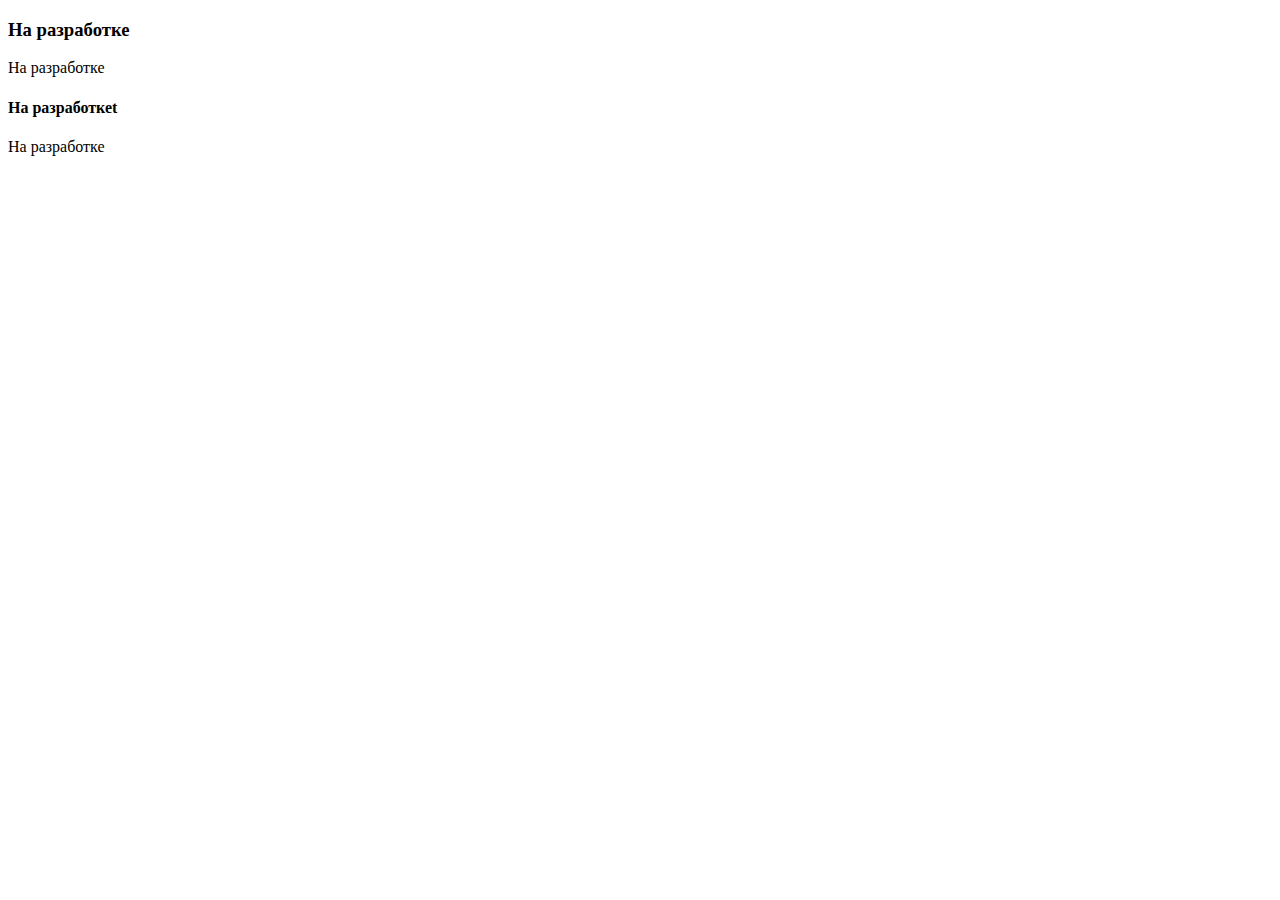
<file: src/main/resources/templates/index.html>
<!DOCTYPE html>
<html xmlns="http://www.w3.org/1999/xhtml"
      xmlns:th="http://www.thymeleaf.org"
      lang="en">

<head th:replace="fragments :: head"></head>

<body>
<div id="app">
    <div th:replace="fragments :: leftmenu"></div>
    <div id="main" class='layout-navbar'>
        <header th:replace="fragments :: header"></header>


        <div id="main-content">

            <div class="page-heading">
                <div class="page-title">
                    <div class="row">
                        <div class="col-12 col-md-6 order-md-1 order-last">
                            <h3>На разработке</h3>
                            <p class="text-subtitle text-muted">На разработке</p>
                        </div>
                    </div>
                </div>
                <section class="section">
                    <div class="card">
                        <div class="card-header">
                            <h4 class="card-title">На разработкеt</h4>
                        </div>
                        <div class="card-body">
                            На разработке
                        </div>
                    </div>
                </section>
            </div>

            <footer th:replace="fragments :: footer"></footer>
        </div>
    </div>
</div>
<div th:replace="fragments :: HPscripts"></div>
</body>

</html>
</file>
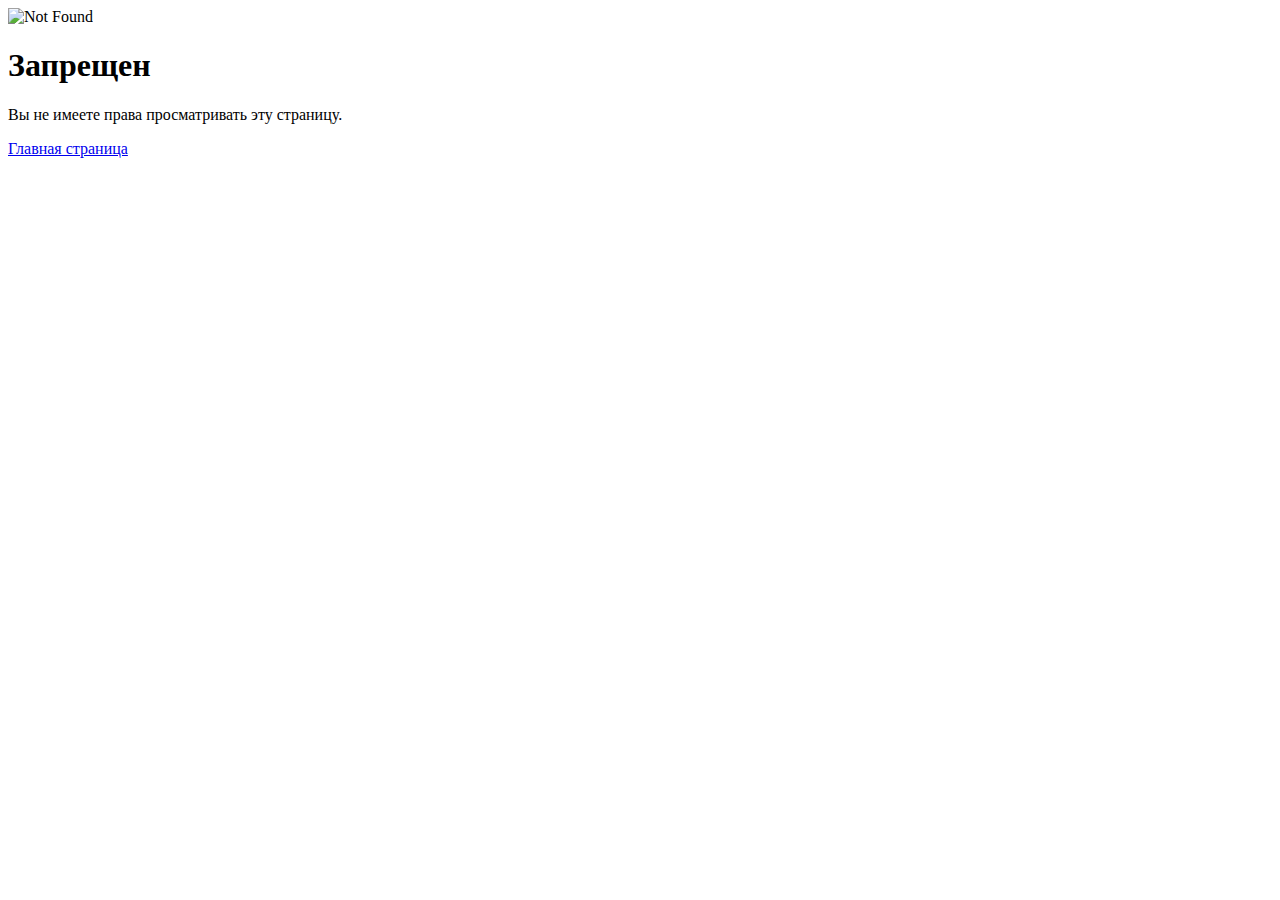
<file: src/main/resources/templates/errors/error-403.html>
<!DOCTYPE html>
<html xmlns="http://www.w3.org/1999/xhtml"
      xmlns:th="http://www.thymeleaf.org"
      lang="en">

<head th:replace="fragments :: head"></head>

<body>
<div id="error">


    <div class="error-page container">
        <div class="col-md-8 col-12 offset-md-2">
            <img class="img-error" th:src="@{/images/samples/error-403.png}" alt="Not Found">
            <div class="text-center">
                <h1 class="error-title">Запрещен</h1>
                <p class="fs-5 text-gray-600">Вы не имеете права просматривать эту страницу.</p>
                <a href="/" class="btn btn-lg btn-outline-primary mt-3">Главная страница</a>
            </div>
        </div>
    </div>


</div>
</body>

</html>
</file>
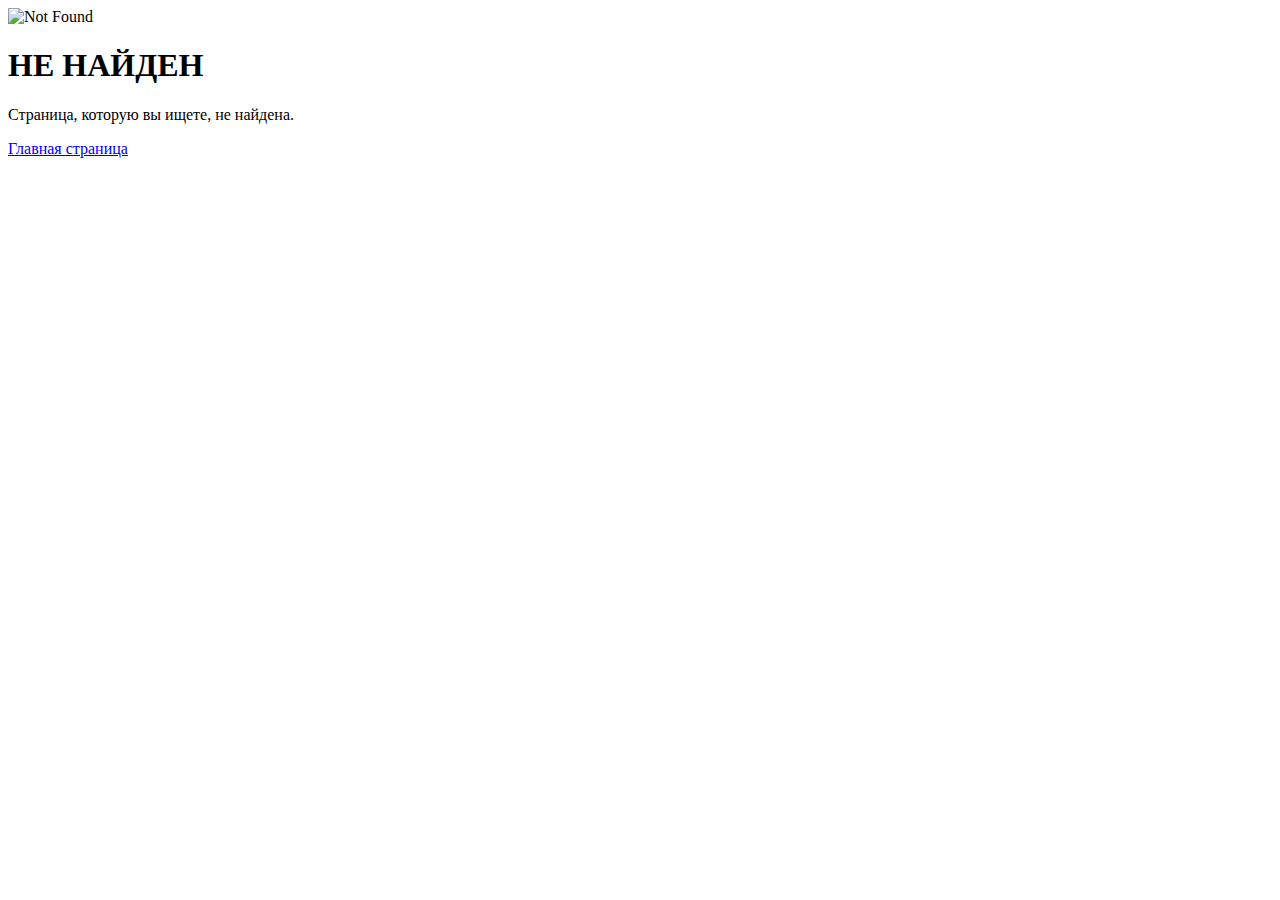
<file: src/main/resources/templates/errors/error-404.html>
<!DOCTYPE html>
<html xmlns="http://www.w3.org/1999/xhtml"
      xmlns:th="http://www.thymeleaf.org"
      lang="en">

<head th:replace="fragments :: head"></head>
<body>
    <div id="error">
        

<div class="error-page container">
    <div class="col-md-8 col-12 offset-md-2">
        <img class="img-error" th:src="@{/images/samples/error-404.png}" alt="Not Found">
        <div class="text-center">
            <h1 class="error-title">НЕ НАЙДЕН</h1>
            <p class='fs-5 text-gray-600'>Страница, которую вы ищете, не найдена.</p>
            <a href="/" class="btn btn-lg btn-outline-primary mt-3">Главная страница</a>
        </div>
    </div>
</div>


    </div>
</body>

</html>
</file>
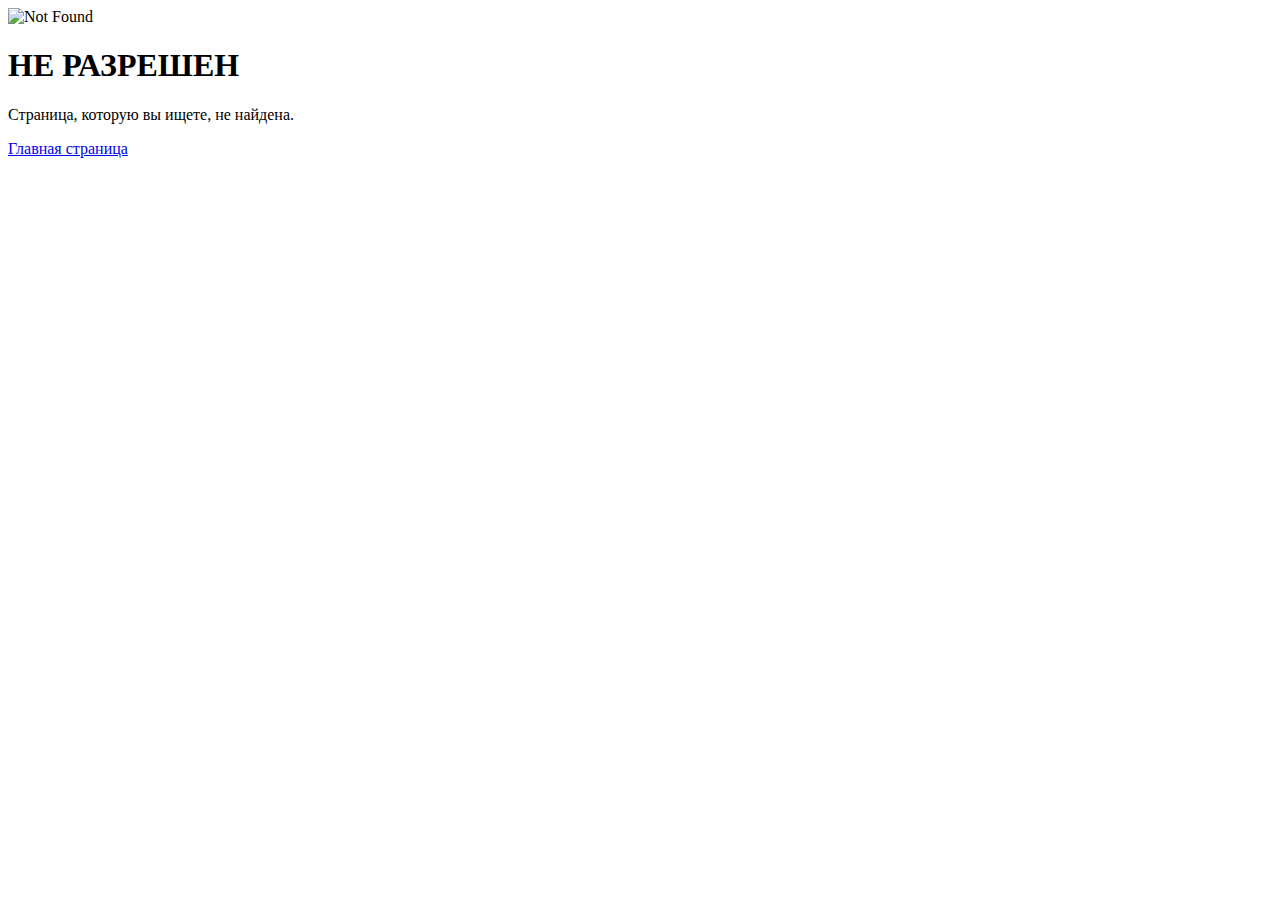
<file: src/main/resources/templates/errors/error-405.html>
<!DOCTYPE html>
<html xmlns="http://www.w3.org/1999/xhtml"
      xmlns:th="http://www.thymeleaf.org"
      lang="en">

<head th:replace="fragments :: head"></head>
<body>
    <div id="error">
        

<div class="error-page container">
    <div class="col-md-8 col-12 offset-md-2">
        <img class="img-error" th:src="@{/images/samples/error-404.png}" alt="Not Found">
        <div class="text-center">
            <h1 class="error-title">НЕ РАЗРЕШЕН</h1>
            <p class='fs-5 text-gray-600'>Страница, которую вы ищете, не найдена.</p>
            <a href="/" class="btn btn-lg btn-outline-primary mt-3">Главная страница</a>
        </div>
    </div>
</div>


    </div>
</body>

</html>
</file>
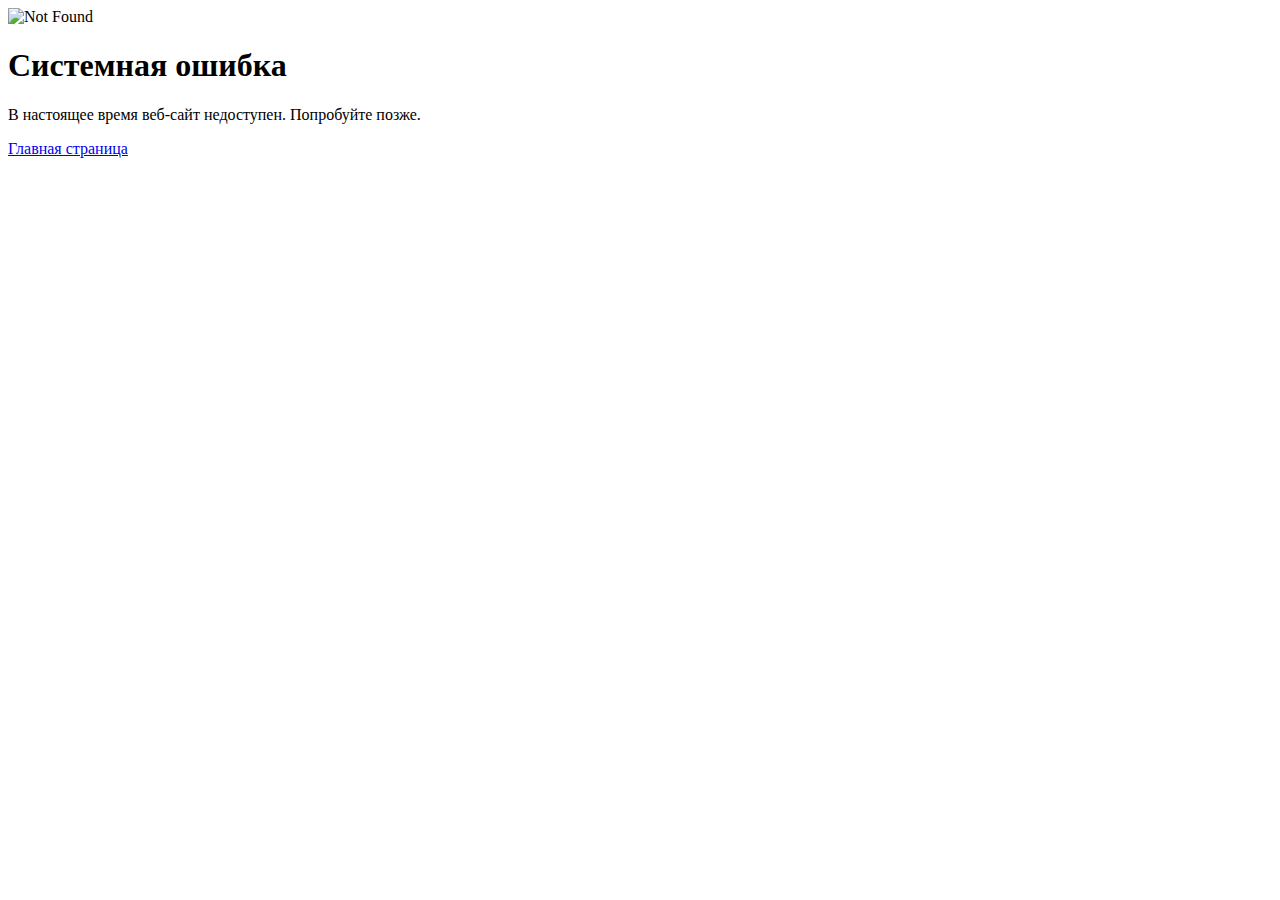
<file: src/main/resources/templates/errors/error-500.html>
<!DOCTYPE html>
<html xmlns="http://www.w3.org/1999/xhtml"
      xmlns:th="http://www.thymeleaf.org"
      lang="en">

<head th:replace="fragments :: head"></head>

<body>
    <div id="error">
        

<div class="error-page container">
    <div class="col-md-8 col-12 offset-md-2">
        <img class="img-error" th:src="@{/images/samples/error-500.png}" alt="Not Found">
        <div class="text-center">
            <h1 class="error-title">Системная ошибка</h1>
            <p class="fs-5 text-gray-600">В настоящее время веб-сайт недоступен. Попробуйте позже.</p>
            <a href="/" class="btn btn-lg btn-outline-primary mt-3">Главная страница</a>
        </div>
    </div>
</div>


    </div>
</body>

</html>
</file>
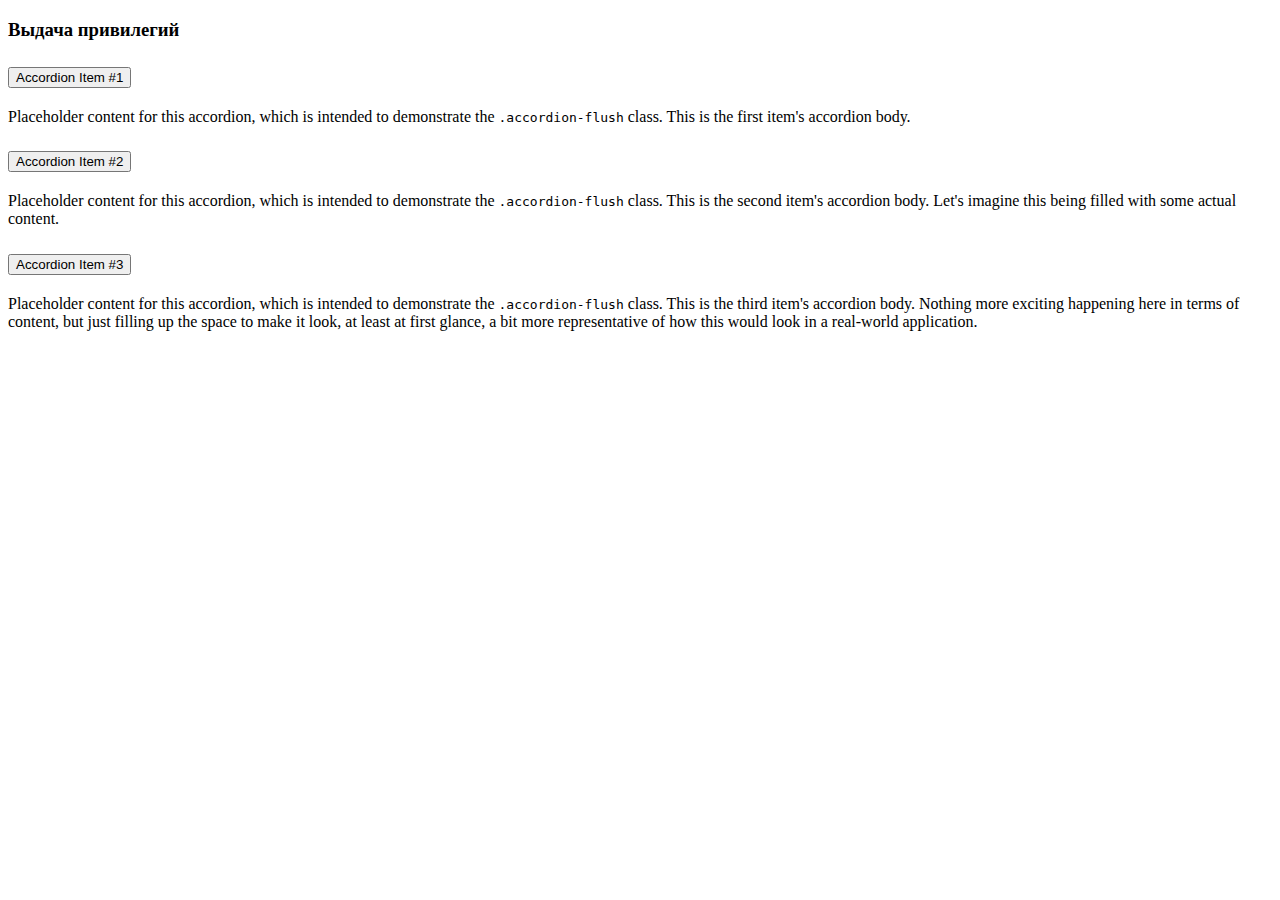
<file: src/main/resources/templates/permission/form.html>
<!DOCTYPE html>
<html xmlns="http://www.w3.org/1999/xhtml"
      xmlns:th="http://www.thymeleaf.org"
      lang="en">

<head th:replace="fragments :: head"></head>

<body>
<div id="app">
    <div th:replace="fragments :: leftmenu"></div>
    <div id="main" class='layout-navbar'>
        <header th:replace="fragments :: header"></header>


        <div id="main-content">

            <div class="page-heading">
                <div class="page-title">
                    <div class="row mb-3">
                        <div class="col-12 col-md-6 order-md-1 order-last">
                            <h3>Выдача привилегий</h3>
                        </div>
<!--                        <div class="col-12 col-md-6 order-md-2 order-first">-->
<!--                            <nav aria-label="breadcrumb" class="breadcrumb-header float-start float-lg-end">-->
<!--                                <button type="button" class="btn btn-outline-success rounded-pill"-->
<!--                                        data-bs-toggle="modal"-->
<!--                                        data-bs-target="#inlineForm">Добавить нового пользователя-->
<!--                                </button>-->
<!--                            </nav>-->
<!--                        </div>-->
                    </div>
                </div>

                <section class="section">
                    <div class="card">
                        <div class="card-body">
                            <div class="accordion accordion-flush" id="accordionFlushExample">
                                <div class="accordion-item">
                                    <h2 class="accordion-header" id="flush-headingOne">
                                        <button class="accordion-button collapsed" type="button" data-bs-toggle="collapse" data-bs-target="#flush-collapseOne" aria-expanded="false" aria-controls="flush-collapseOne">
                                            Accordion Item #1
                                        </button>
                                    </h2>
                                    <div id="flush-collapseOne" class="accordion-collapse collapse" aria-labelledby="flush-headingOne" data-bs-parent="#accordionFlushExample">
                                        <div class="accordion-body">Placeholder content for this accordion, which is intended to demonstrate the <code>.accordion-flush</code> class. This is the first item's accordion body.</div>
                                    </div>
                                </div>
                                <div class="accordion-item">
                                    <h2 class="accordion-header" id="flush-headingTwo">
                                        <button class="accordion-button collapsed" type="button" data-bs-toggle="collapse" data-bs-target="#flush-collapseTwo" aria-expanded="false" aria-controls="flush-collapseTwo">
                                            Accordion Item #2
                                        </button>
                                    </h2>
                                    <div id="flush-collapseTwo" class="accordion-collapse collapse" aria-labelledby="flush-headingTwo" data-bs-parent="#accordionFlushExample">
                                        <div class="accordion-body">Placeholder content for this accordion, which is intended to demonstrate the <code>.accordion-flush</code> class. This is the second item's accordion body. Let's imagine this being filled with some actual content.</div>
                                    </div>
                                </div>
                                <div class="accordion-item">
                                    <h2 class="accordion-header" id="flush-headingThree">
                                        <button class="accordion-button collapsed" type="button" data-bs-toggle="collapse" data-bs-target="#flush-collapseThree" aria-expanded="false" aria-controls="flush-collapseThree">
                                            Accordion Item #3
                                        </button>
                                    </h2>
                                    <div id="flush-collapseThree" class="accordion-collapse collapse" aria-labelledby="flush-headingThree" data-bs-parent="#accordionFlushExample">
                                        <div class="accordion-body">Placeholder content for this accordion, which is intended to demonstrate the <code>.accordion-flush</code> class. This is the third item's accordion body. Nothing more exciting happening here in terms of content, but just filling up the space to make it look, at least at first glance, a bit more representative of how this would look in a real-world application.</div>
                                    </div>
                                </div>
                            </div>

                        </div>
                    </div>
                </section>

            </div>
            <footer th:replace="fragments :: footer"></footer>
        </div>
    </div>
</div>
<div th:replace="fragments :: HPscripts"></div>
<div th:replace="fragments :: DataTableScripts"></div>
</body>

</html>
</body>
</html>
</file>
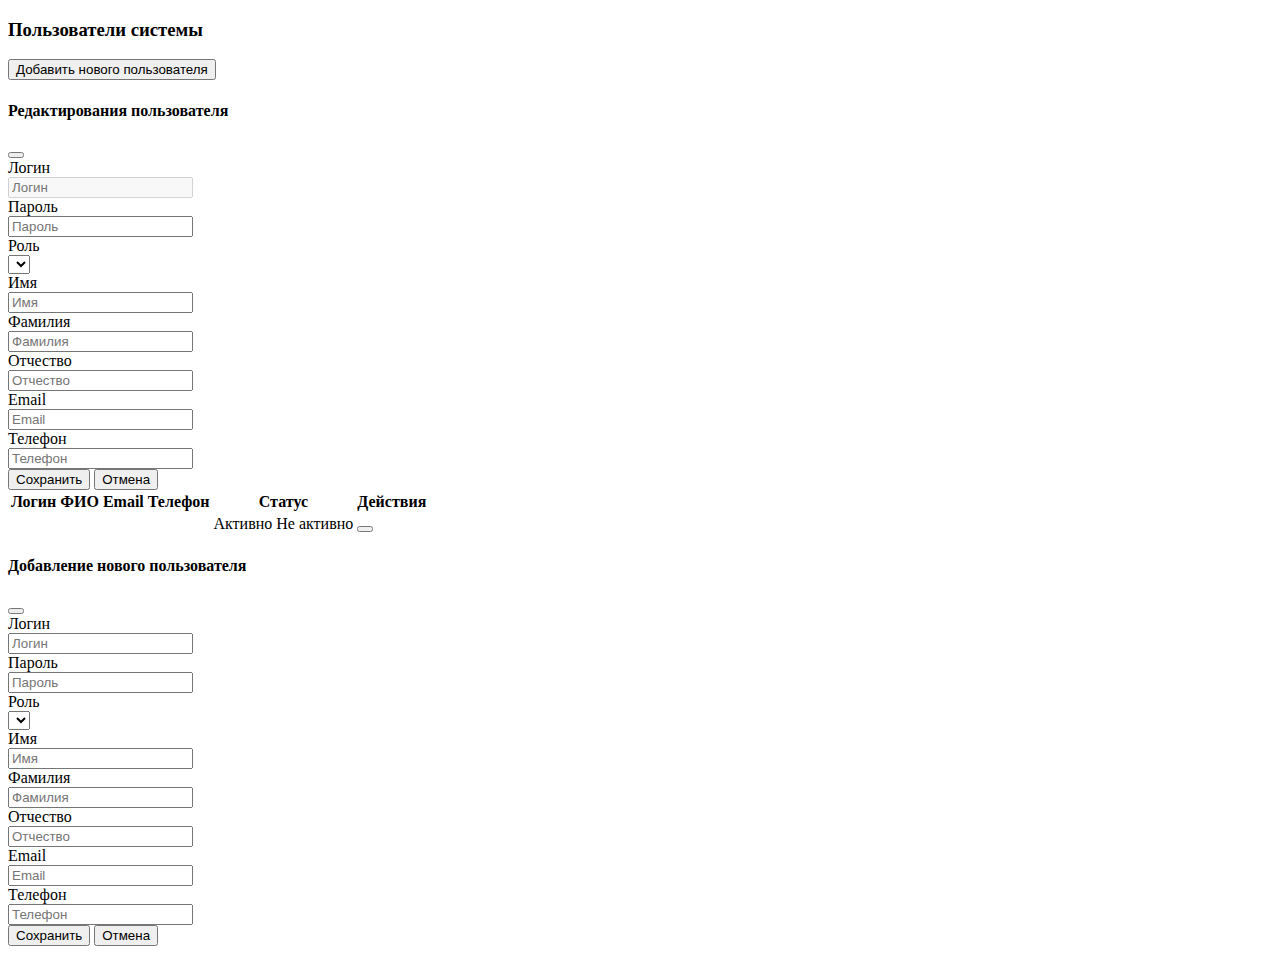
<file: src/main/resources/templates/user/list.html>
<!DOCTYPE html>
<html xmlns="http://www.w3.org/1999/xhtml"
      xmlns:th="http://www.thymeleaf.org"
      lang="en">

<head th:replace="fragments :: head"></head>

<body>
<div id="app">
    <div th:replace="fragments :: leftmenu"></div>
    <div id="main" class='layout-navbar'>
        <header th:replace="fragments :: header"></header>


        <div id="main-content">

            <div class="page-heading">
                <div class="page-title">
                    <div class="row mb-3">
                        <div class="col-12 col-md-6 order-md-1 order-last">
                            <h3>Пользователи системы</h3>
                        </div>
                        <div class="col-12 col-md-6 order-md-2 order-first">
                            <nav aria-label="breadcrumb" class="breadcrumb-header float-start float-lg-end">
                                <button type="button" class="btn btn-outline-success rounded-pill"
                                        data-bs-toggle="modal"
                                        data-bs-target="#inlineForm">Добавить нового пользователя
                                </button>
                            </nav>
                        </div>
                    </div>
                </div>
                <section class="section">
                    <div class="card">
                        <div class="card-body">
                            <table class="table table-striped" id="dataTable">
                                <thead>
                                <tr>
                                    <th>Логин</th>
                                    <th>ФИО</th>
                                    <th>Email</th>
                                    <th>Телефон</th>
                                    <th>Статус</th>
                                    <th>Действия</th>
                                </tr>
                                </thead>
                                <tbody>
                                <tr th:each="user : ${users}">
                                    <td th:text="${user.getUsername()}"></td>
                                    <td th:text="${user.getFirstName() + ' ' + user.getLastName() }"></td>
                                    <td th:text="${user.getEmail()}"></td>
                                    <td th:text="${user.getPhone()}"></td>
                                    <td>
                                        <span th:if="${user.getIsActive()}" class="badge bg-success">Активно</span>
                                        <span th:if="${!user.getIsActive()}" class="badge bg-danger">Не активно</span>
                                    </td>
                                    <td>

                                        <div class="btn-group" role="group" aria-label="Basic example">
                                            <!-- Изменить -->
                                            <a type="button" class="btn btn-outline-success rounded-pill"
                                               data-bs-toggle="modal"
                                               th:data-bs-target="${'#inlineForm' + user.getId()}"><i
                                                    style="display: flex"
                                                    class="bi bi-pencil-square"></i></a>
                                            <!-- Изменения статуса -->
                                            <form action="/admin/user/changeStatus" method="post">
                                                <input type="hidden" name="changeUserId" th:value="${user.getId()}">
                                                <button type="submit"
                                                        th:class="${user.getIsActive() ? 'btn btn-outline-danger rounded-pill' : 'btn btn-outline-success rounded-pill'}">
                                                    <i th:if="${!user.getIsActive()}" style="display: flex"
                                                       class="bi bi-check2-square"></i> <i th:if="${user.getIsActive()}"
                                                                                           style="display: flex"
                                                                                           class="bi bi-x-circle"></i>
                                                </button>
                                            </form>
                                        </div>
                                    </td>

                                    <!--Модальное окно с формой для редактрования-->
                                    <div class="modal fade" th:id="${'inlineForm'+user.getId()}" tabindex="-1"
                                         role="dialog"
                                         aria-labelledby="myModalLabel33" aria-hidden="true">
                                        <div class="modal-dialog"
                                             role="document">
                                            <div class="modal-content">
                                                <div class="modal-header">
                                                    <h4 class="modal-title">Редактирования пользователя</h4>
                                                    <button type="button" class="close" data-bs-dismiss="modal"
                                                            aria-label="Close">
                                                        <i data-feather="x"></i>
                                                    </button>
                                                </div>
                                                <form action="/admin/user/update" method="post">
                                                    <div class="modal-body">
                                                        <div class="row">
                                                            <input type="hidden" name="id" th:value="${user.getId()}">
                                                            <div class="col-12">
                                                                <div class="form-group has-icon-left">
                                                                    <label>Логин</label>
                                                                    <div class="position-relative">
                                                                        <input type="text" class="form-control"
                                                                               placeholder="Логин" name="username"
                                                                               th:value="${user.getUsername()}"
                                                                               disabled>
                                                                        <div class="form-control-icon">
                                                                            <i class="bi bi-person"></i>
                                                                        </div>
                                                                    </div>
                                                                </div>
                                                            </div>

                                                            <div class="col-12">
                                                                <div class="form-group has-icon-left">
                                                                    <label>Пароль</label>
                                                                    <div class="position-relative">
                                                                        <input type="password" class="form-control"
                                                                               placeholder="Пароль"
                                                                               name="password">
                                                                        <div class="form-control-icon">
                                                                            <i class="bi bi-lock"></i>
                                                                        </div>
                                                                    </div>
                                                                </div>
                                                            </div>

                                                            <div class="col-12">
                                                                <div class="form-group has-icon-left">
                                                                    <label>Роль</label>
                                                                    <div class="position-relative">
                                                                        <select class="form-select" name="userRole">
                                                                            <option th:each="userRole : ${userRoles}"
                                                                                    th:text="${userRole.getName()}"
                                                                                    th:value="${userRole.getId()}"
                                                                                    th:selected="${userRole.getId() == user.getUserRole().getId()}"></option>

                                                                        </select>
                                                                    </div>
                                                                </div>
                                                            </div>

                                                            <div class="col-12">
                                                                <div class="form-group has-icon-left">
                                                                    <label>Имя</label>
                                                                    <div class="position-relative">
                                                                        <input type="text" class="form-control"
                                                                               placeholder="Имя"
                                                                               name="lastName"
                                                                               th:value="${user.getLastName()}">
                                                                        <div class="form-control-icon">
                                                                            <i class="bi bi-person"></i>
                                                                        </div>
                                                                    </div>
                                                                </div>
                                                            </div>

                                                            <div class="col-12">
                                                                <div class="form-group has-icon-left">
                                                                    <label>Фамилия</label>
                                                                    <div class="position-relative">
                                                                        <input type="text" class="form-control"
                                                                               placeholder="Фамилия"
                                                                               name="firstName"
                                                                               th:value="${user.getFirstName()}">
                                                                        <div class="form-control-icon">
                                                                            <i class="bi bi-person"></i>
                                                                        </div>
                                                                    </div>
                                                                </div>
                                                            </div>

                                                            <div class="col-12">
                                                                <div class="form-group has-icon-left">
                                                                    <label>Отчество</label>
                                                                    <div class="position-relative">
                                                                        <input type="text" class="form-control"
                                                                               placeholder="Отчество"
                                                                               name="middleName"
                                                                               th:value="${user.getMiddleName()}">
                                                                        <div class="form-control-icon">
                                                                            <i class="bi bi-person"></i>
                                                                        </div>
                                                                    </div>
                                                                </div>
                                                            </div>

                                                            <div class="col-12">
                                                                <div class="form-group has-icon-left">
                                                                    <label>Email</label>
                                                                    <div class="position-relative">
                                                                        <input type="text" class="form-control"
                                                                               placeholder="Email"
                                                                               name="email"
                                                                               th:value="${user.getEmail()}">
                                                                        <div class="form-control-icon">
                                                                            <i class="bi bi-envelope"></i>
                                                                        </div>
                                                                    </div>
                                                                </div>
                                                            </div>
                                                            <div class="col-12">
                                                                <div class="form-group has-icon-left">
                                                                    <label>Телефон</label>
                                                                    <div class="position-relative">
                                                                        <input type="text" class="form-control"
                                                                               placeholder="Телефон"
                                                                               name="phone"
                                                                               th:value="${user.getPhone()}">
                                                                        <div class="form-control-icon">
                                                                            <i class="bi bi-phone"></i>
                                                                        </div>
                                                                    </div>
                                                                </div>
                                                            </div>

                                                            <div class="col-12 d-flex justify-content-end">
                                                                <button type="submit" class="btn btn-primary me-1 mb-1">
                                                                    Сохранить
                                                                </button>
                                                                <button type="button" class="btn btn-light-secondary"
                                                                        data-bs-dismiss="modal">
                                                                    <i class="bx bx-x d-block d-sm-none"></i>
                                                                    <span class="d-none d-sm-block">Отмена</span>
                                                                </button>
                                                            </div>
                                                        </div>
                                                    </div>

                                                </form>
                                            </div>
                                        </div>
                                    </div>

                                </tr>
                                </tbody>
                            </table>
                        </div>
                    </div>

                </section>


                <!--Модальное окно с формой для создания -->
                <div class="modal fade" id="inlineForm" tabindex="-1" role="dialog"
                     aria-labelledby="myModalLabel33" aria-hidden="true">
                    <div class="modal-dialog"
                         role="document">
                        <div class="modal-content">
                            <div class="modal-header">
                                <h4 class="modal-title" id="myModalLabel33">Добавление нового пользователя</h4>
                                <button type="button" class="close" data-bs-dismiss="modal"
                                        aria-label="Close">
                                    <i data-feather="x"></i>
                                </button>
                            </div>
                            <form action="/admin/user/add" method="post">
                                <div class="modal-body">
                                    <div class="row">
                                        <div class="col-12">
                                            <div class="form-group has-icon-left">
                                                <label>Логин</label>
                                                <div class="position-relative">
                                                    <input type="text" class="form-control"
                                                           placeholder="Логин" name="username">
                                                    <div class="form-control-icon">
                                                        <i class="bi bi-person"></i>
                                                    </div>
                                                </div>
                                            </div>
                                        </div>

                                        <div class="col-12">
                                            <div class="form-group has-icon-left">
                                                <label>Пароль</label>
                                                <div class="position-relative">
                                                    <input type="password" class="form-control"
                                                           placeholder="Пароль"
                                                           name="password">
                                                    <div class="form-control-icon">
                                                        <i class="bi bi-lock"></i>
                                                    </div>
                                                </div>
                                            </div>
                                        </div>

                                        <div class="col-12">
                                            <div class="form-group has-icon-left">
                                                <label>Роль</label>
                                                <div class="position-relative">
                                                    <select class="form-select" name="userRole">
                                                        <option th:each="userRole : ${userRoles}"
                                                                th:text="${userRole.getName()}"
                                                                th:value="${userRole.getId()}"></option>

                                                    </select>
                                                </div>
                                            </div>
                                        </div>

                                        <div class="col-12">
                                            <div class="form-group has-icon-left">
                                                <label>Имя</label>
                                                <div class="position-relative">
                                                    <input type="text" class="form-control"
                                                           placeholder="Имя"
                                                           name="lastName">
                                                    <div class="form-control-icon">
                                                        <i class="bi bi-person"></i>
                                                    </div>
                                                </div>
                                            </div>
                                        </div>

                                        <div class="col-12">
                                            <div class="form-group has-icon-left">
                                                <label>Фамилия</label>
                                                <div class="position-relative">
                                                    <input type="text" class="form-control"
                                                           placeholder="Фамилия"
                                                           name="firstName">
                                                    <div class="form-control-icon">
                                                        <i class="bi bi-person"></i>
                                                    </div>
                                                </div>
                                            </div>
                                        </div>

                                        <div class="col-12">
                                            <div class="form-group has-icon-left">
                                                <label>Отчество</label>
                                                <div class="position-relative">
                                                    <input type="text" class="form-control"
                                                           placeholder="Отчество"
                                                           name="middleName">
                                                    <div class="form-control-icon">
                                                        <i class="bi bi-person"></i>
                                                    </div>
                                                </div>
                                            </div>
                                        </div>

                                        <div class="col-12">
                                            <div class="form-group has-icon-left">
                                                <label>Email</label>
                                                <div class="position-relative">
                                                    <input type="text" class="form-control" placeholder="Email"
                                                           name="email">
                                                    <div class="form-control-icon">
                                                        <i class="bi bi-envelope"></i>
                                                    </div>
                                                </div>
                                            </div>
                                        </div>
                                        <div class="col-12">
                                            <div class="form-group has-icon-left">
                                                <label>Телефон</label>
                                                <div class="position-relative">
                                                    <input type="text" class="form-control" placeholder="Телефон"
                                                           name="phone">
                                                    <div class="form-control-icon">
                                                        <i class="bi bi-phone"></i>
                                                    </div>
                                                </div>
                                            </div>
                                        </div>

                                        <div class="col-12 d-flex justify-content-end">
                                            <button type="submit" class="btn btn-primary me-1 mb-1">Сохранить</button>
                                            <button type="button" class="btn btn-light-secondary"
                                                    data-bs-dismiss="modal">
                                                <i class="bx bx-x d-block d-sm-none"></i>
                                                <span class="d-none d-sm-block">Отмена</span>
                                            </button>
                                        </div>
                                    </div>
                                </div>

                            </form>
                        </div>
                    </div>
                </div>
            </div>

            <footer th:replace="fragments :: footer"></footer>
        </div>
    </div>
</div>
<div th:replace="fragments :: HPscripts"></div>
<div th:replace="fragments :: DataTableScripts"></div>
</body>

</html>
</file>
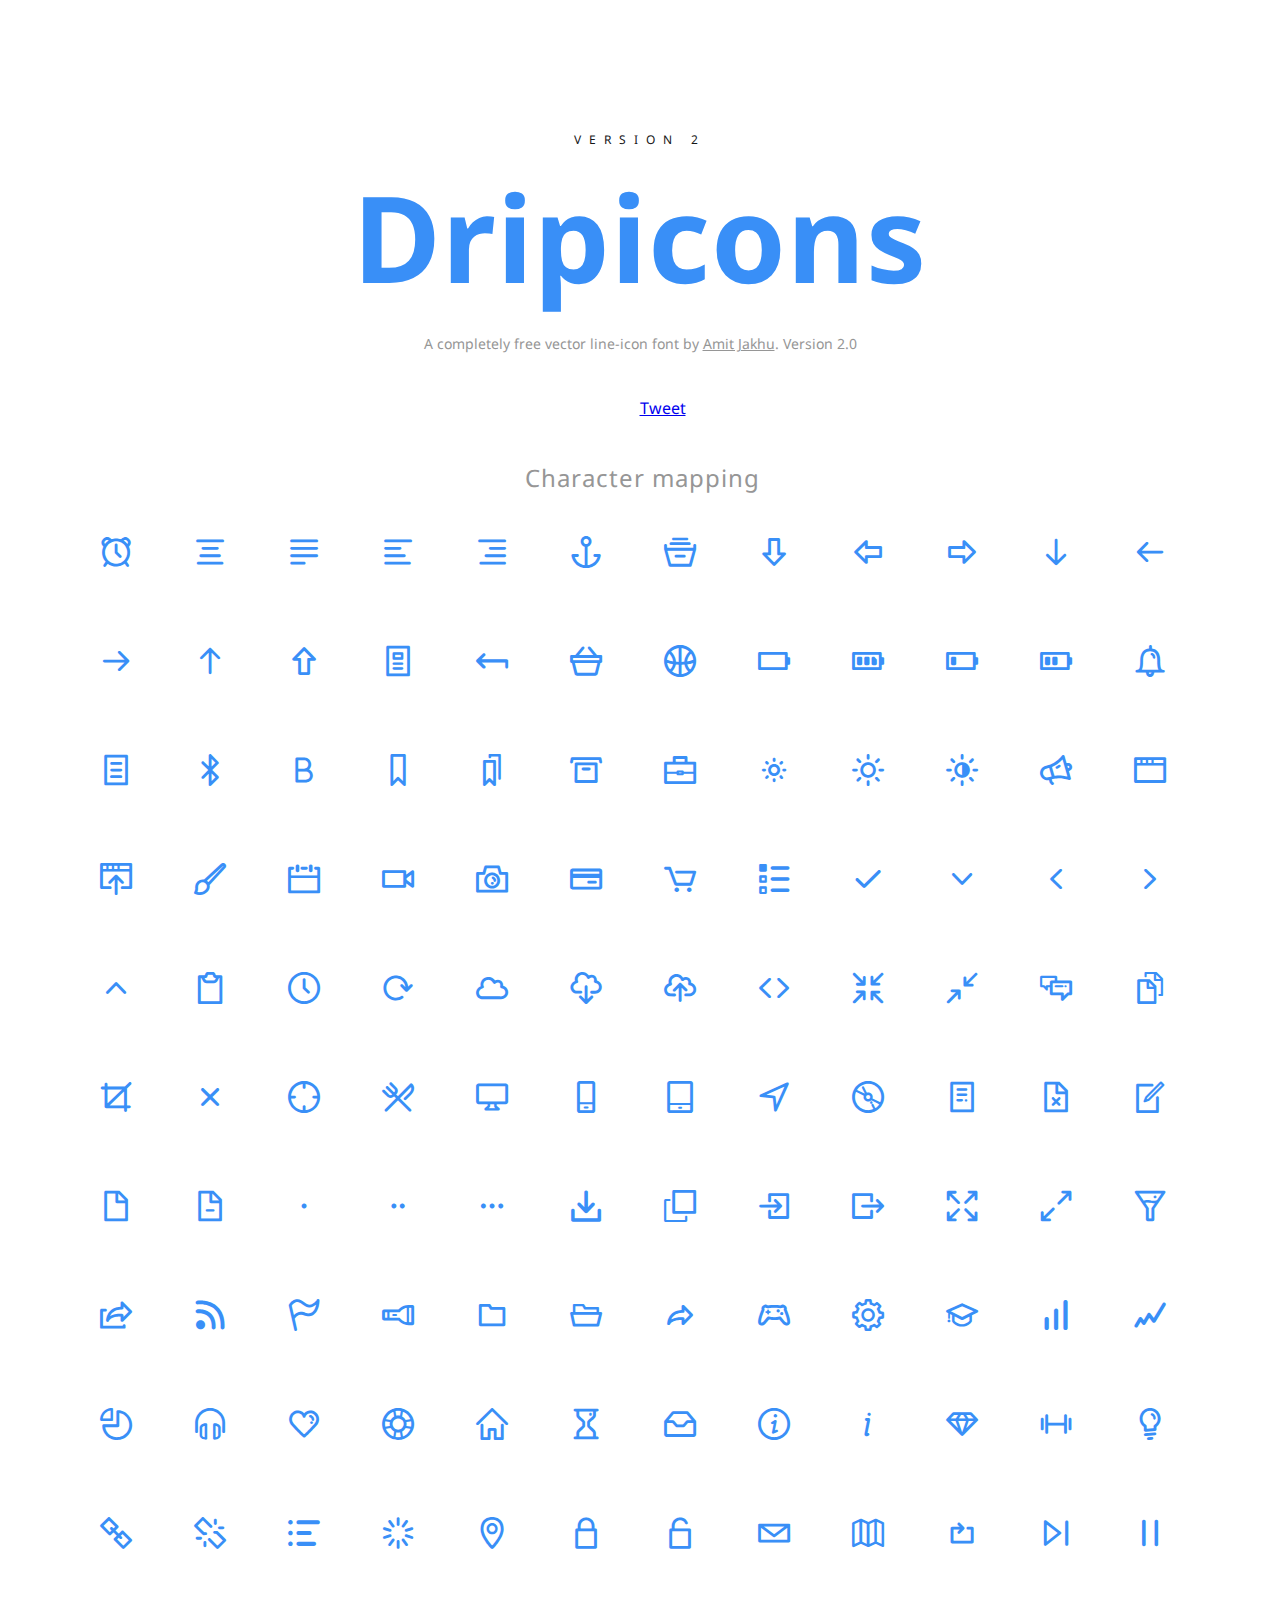
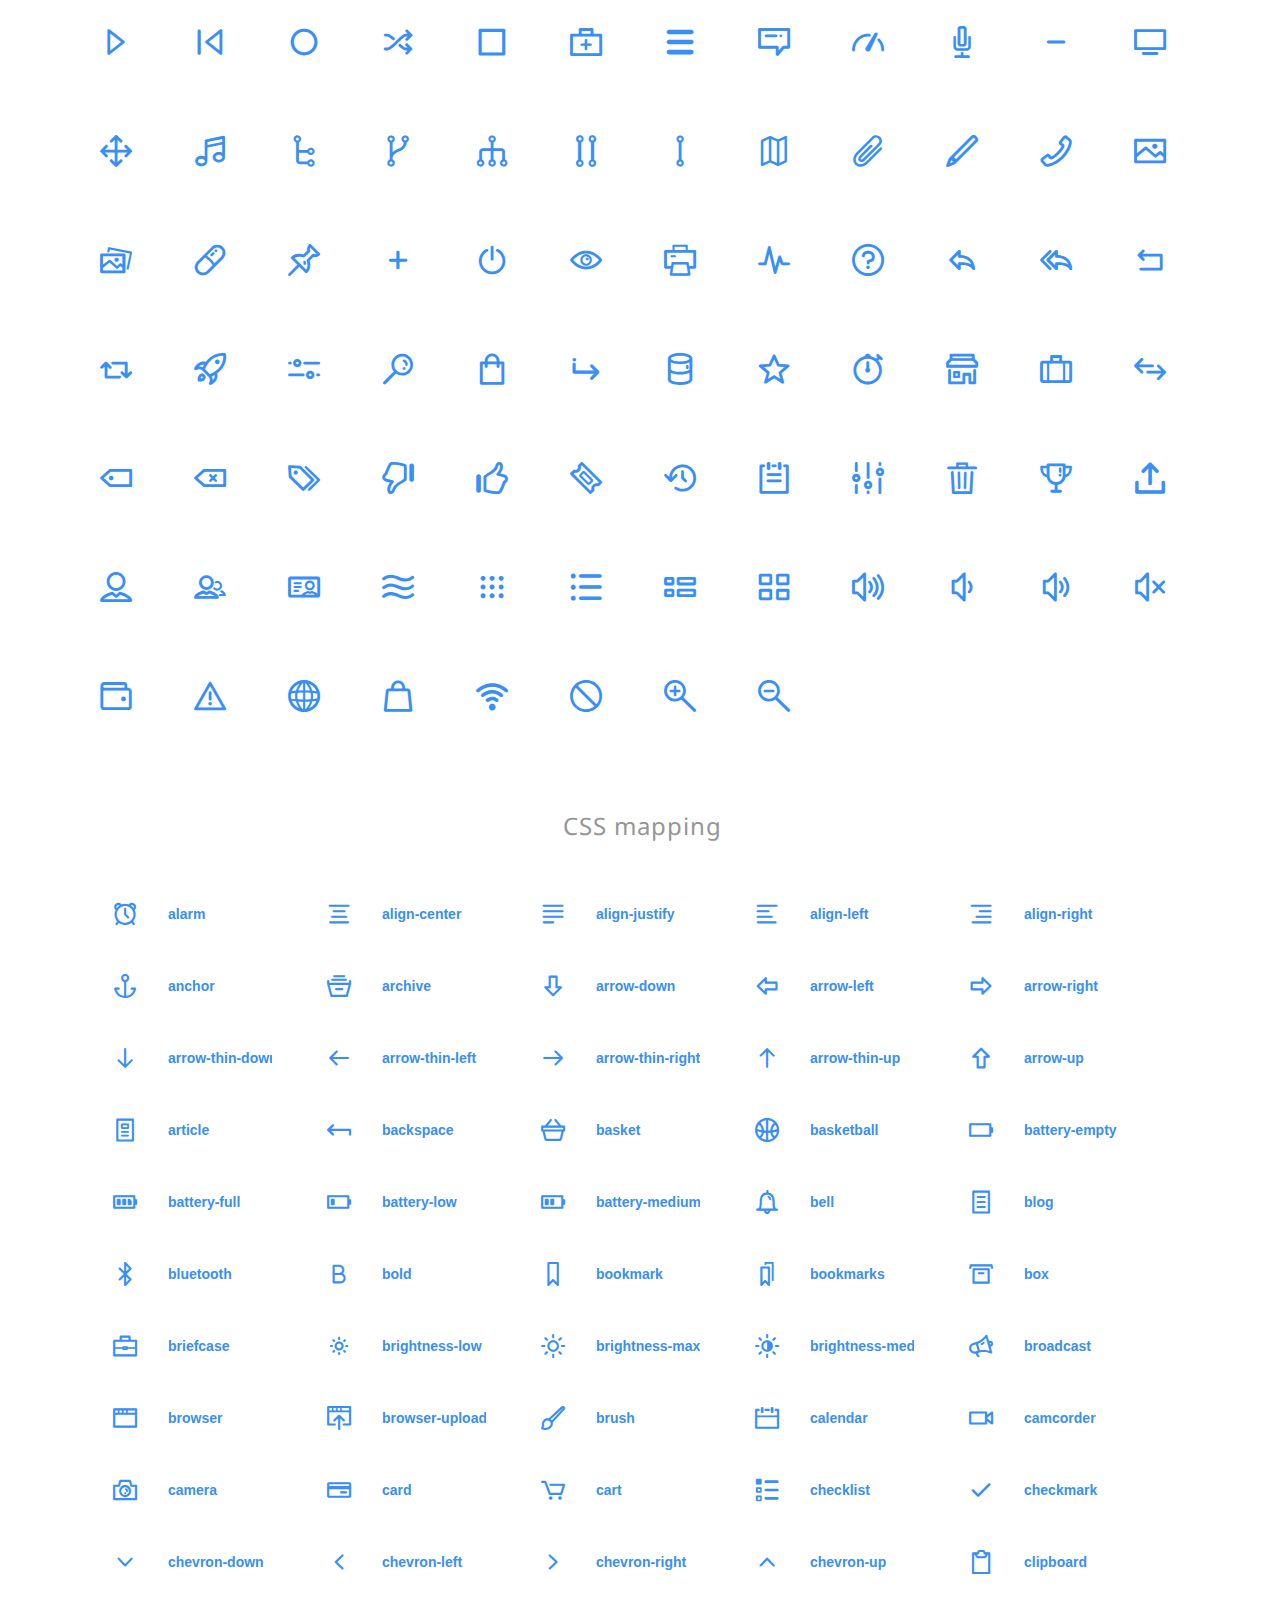
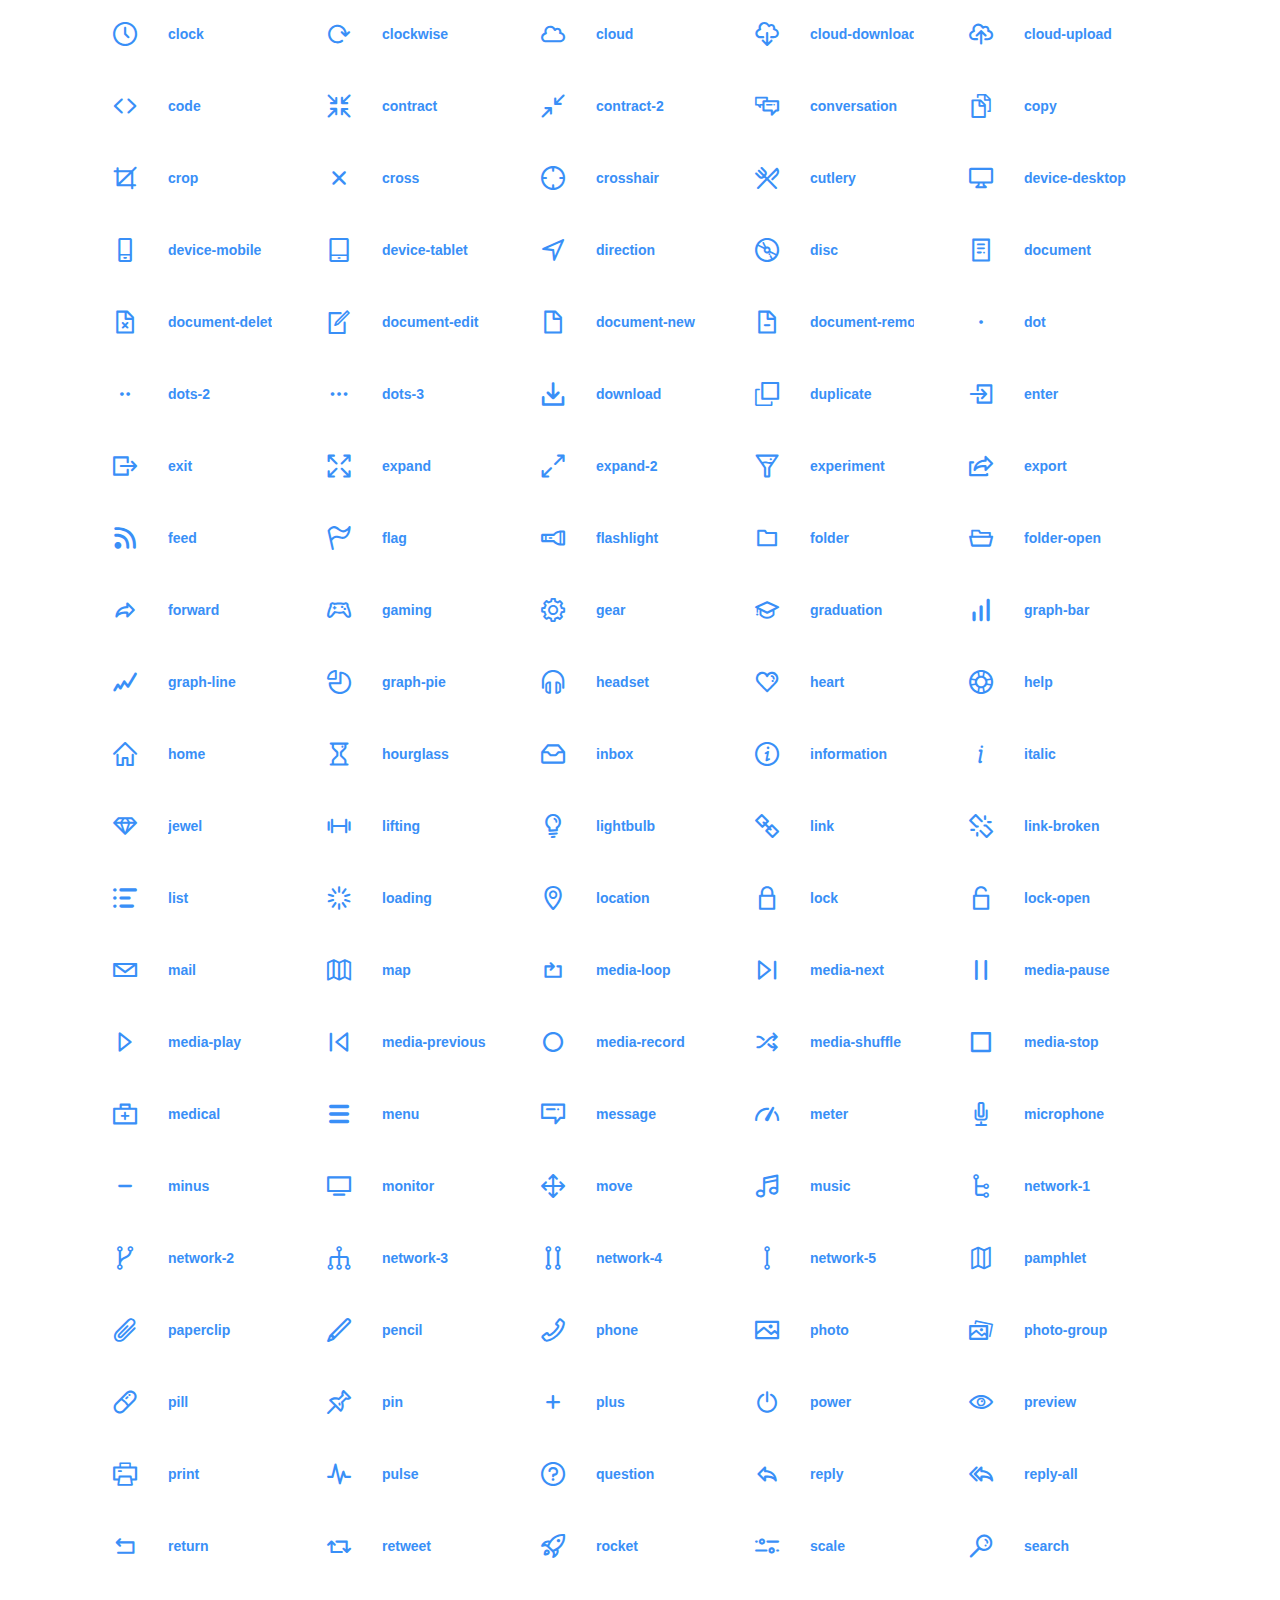
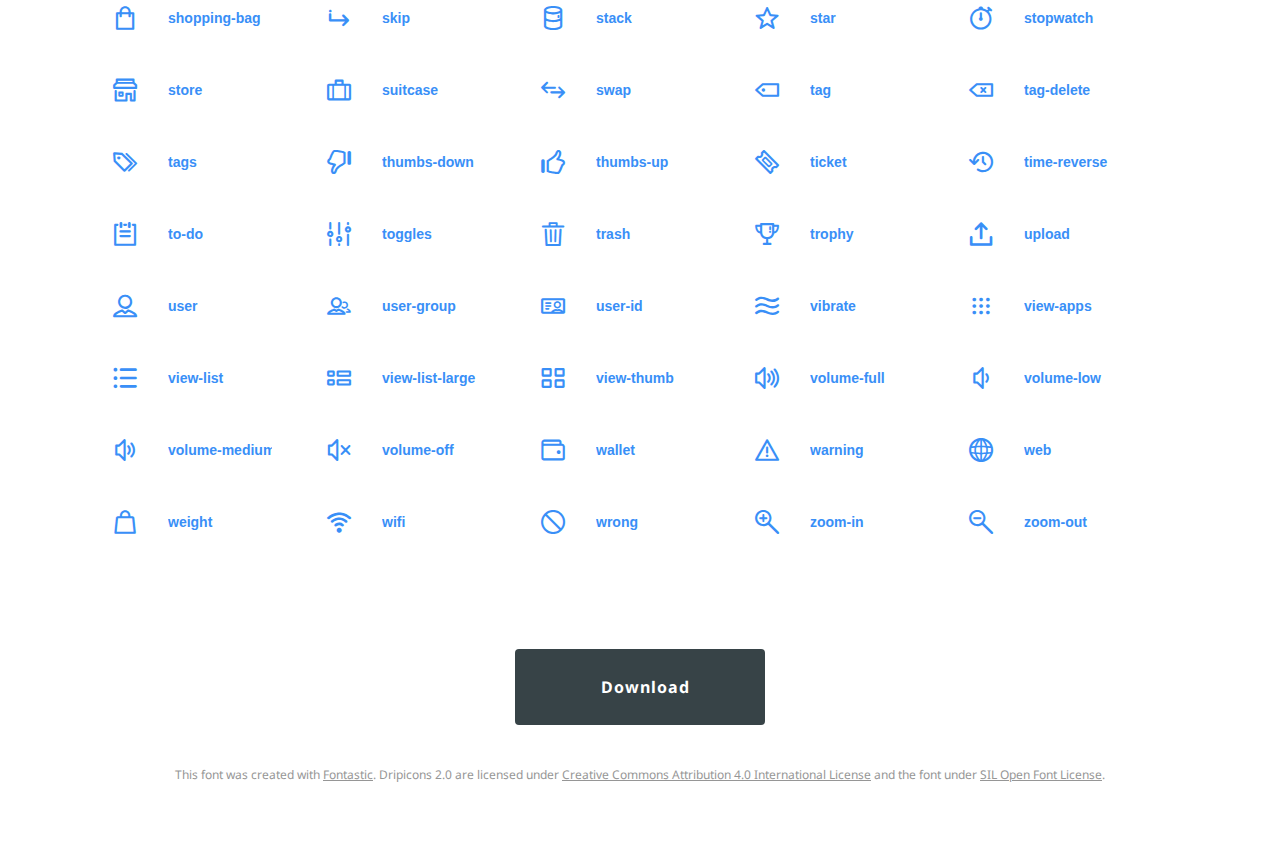
<file: src/main/resources/static/vendors/dripicons/icons-reference.html>
<!DOCTYPE html>
<html lang="en">
  <head>
    <meta charset="utf-8">
    <meta http-equiv="X-UA-Compatible" content="IE=edge,chrome=1">
    <meta name="viewport" content="width=device-width,initial-scale=1">
    <title>Dripicons - V2 (Line-Icon Font) by Amit Jakhu</title>
    <meta name="description" content="A completely vector line-icon font by Amit Jakhu.">
    <meta name="keywords" content="Amit Jakhu,Dripicons,Icons,Iconset,Free Icons,Line Icons,Linicons,V2,Version 2,Icon,Toronto,Canada,Dribbble,Behance,Download,Resource,Designerfuel,Design,UI,User Interface,UX,User Experience">
    <meta itemprop="name" content="Dripicons V2 (Free Iconset)">
    <meta itemprop="description" content="A completely vector line-icon font by Amit Jakhu.">
    <meta itemprop="image" content="http://demo.amitjakhu.com/dripicons/img/dripicons.png">

    <meta property="og:title" content="Dripicons V2 (Free Iconset)" />
    <meta property="og:type" content="product" />
    <meta property="og:url" content="http://demo.amitjakhu.com/dripicons/" />
    <meta property="og:image" content="http://demo.amitjakhu.com/dripicons/img/dripicons.png" />
    <meta property="og:description" content="A completely free vector line-icon font by Amit Jakhu." />
    <meta property="og:site_name" content="Dripicons V2 (Free Iconset)" />

    <link href="http://fonts.googleapis.com/css?family=Dosis:400,500,700" rel="stylesheet" type="text/css">
    <link rel="stylesheet" href="style.css">
    <link rel="stylesheet" href="webfont.css">
  </head>
  <body>
      <script>(function(d, s, id) {
          var js, fjs = d.getElementsByTagName(s)[0];
          if (d.getElementById(id)) return;
          js = d.createElement(s); js.id = id;
          js.src = "//connect.facebook.net/en_US/all.js#xfbml=1&appId=272937136072184";
          fjs.parentNode.insertBefore(js, fjs);

        }(document, 'script', 'facebook-jssdk'));</script>
    <div class="container">
      <h4>Version 2</h4>
      <h1>Dripicons</h1>
      <p class="small">A completely free vector line-icon font by <a href="http://amitjakhu.com">Amit Jakhu</a>. Version 2.0</p>
          <ul class="share">
                <li><div class="fb-like" data-width="The pixel width of the plugin" data-height="The pixel height of the plugin" data-colorscheme="light" data-layout="button_count" data-action="like" data-show-faces="false" data-send="false"></div></li>
                <li><a href="https://twitter.com/share" class="twitter-share-button" data-via="amitjakhu">Tweet</a><script>!function(d,s,id){var js,fjs=d.getElementsByTagName(s)[0],p=/^http:/.test(d.location)?'http':'https';if(!d.getElementById(id)){js=d.createElement(s);js.id=id;js.src=p+'://platform.twitter.com/widgets.js';fjs.parentNode.insertBefore(js,fjs);}}(document, 'script', 'twitter-wjs');</script></li>
            </ul>
      <h2>Character mapping</h2>
      <ul class="glyphs character-mapping">
        <li>
          <div data-icon="a" class="icon"></div>
          <input type="text" readonly="readonly" value="a">
        </li>
        <li>
          <div data-icon="b" class="icon"></div>
          <input type="text" readonly="readonly" value="b">
        </li>
        <li>
          <div data-icon="c" class="icon"></div>
          <input type="text" readonly="readonly" value="c">
        </li>
        <li>
          <div data-icon="d" class="icon"></div>
          <input type="text" readonly="readonly" value="d">
        </li>
        <li>
          <div data-icon="e" class="icon"></div>
          <input type="text" readonly="readonly" value="e">
        </li>
        <li>
          <div data-icon="f" class="icon"></div>
          <input type="text" readonly="readonly" value="f">
        </li>
        <li>
          <div data-icon="g" class="icon"></div>
          <input type="text" readonly="readonly" value="g">
        </li>
        <li>
          <div data-icon="h" class="icon"></div>
          <input type="text" readonly="readonly" value="h">
        </li>
        <li>
          <div data-icon="i" class="icon"></div>
          <input type="text" readonly="readonly" value="i">
        </li>
        <li>
          <div data-icon="j" class="icon"></div>
          <input type="text" readonly="readonly" value="j">
        </li>
        <li>
          <div data-icon="k" class="icon"></div>
          <input type="text" readonly="readonly" value="k">
        </li>
        <li>
          <div data-icon="l" class="icon"></div>
          <input type="text" readonly="readonly" value="l">
        </li>
        <li>
          <div data-icon="m" class="icon"></div>
          <input type="text" readonly="readonly" value="m">
        </li>
        <li>
          <div data-icon="n" class="icon"></div>
          <input type="text" readonly="readonly" value="n">
        </li>
        <li>
          <div data-icon="o" class="icon"></div>
          <input type="text" readonly="readonly" value="o">
        </li>
        <li>
          <div data-icon="p" class="icon"></div>
          <input type="text" readonly="readonly" value="p">
        </li>
        <li>
          <div data-icon="q" class="icon"></div>
          <input type="text" readonly="readonly" value="q">
        </li>
        <li>
          <div data-icon="r" class="icon"></div>
          <input type="text" readonly="readonly" value="r">
        </li>
        <li>
          <div data-icon="s" class="icon"></div>
          <input type="text" readonly="readonly" value="s">
        </li>
        <li>
          <div data-icon="t" class="icon"></div>
          <input type="text" readonly="readonly" value="t">
        </li>
        <li>
          <div data-icon="u" class="icon"></div>
          <input type="text" readonly="readonly" value="u">
        </li>
        <li>
          <div data-icon="v" class="icon"></div>
          <input type="text" readonly="readonly" value="v">
        </li>
        <li>
          <div data-icon="w" class="icon"></div>
          <input type="text" readonly="readonly" value="w">
        </li>
        <li>
          <div data-icon="x" class="icon"></div>
          <input type="text" readonly="readonly" value="x">
        </li>
        <li>
          <div data-icon="y" class="icon"></div>
          <input type="text" readonly="readonly" value="y">
        </li>
        <li>
          <div data-icon="z" class="icon"></div>
          <input type="text" readonly="readonly" value="z">
        </li>
        <li>
          <div data-icon="A" class="icon"></div>
          <input type="text" readonly="readonly" value="A">
        </li>
        <li>
          <div data-icon="B" class="icon"></div>
          <input type="text" readonly="readonly" value="B">
        </li>
        <li>
          <div data-icon="C" class="icon"></div>
          <input type="text" readonly="readonly" value="C">
        </li>
        <li>
          <div data-icon="D" class="icon"></div>
          <input type="text" readonly="readonly" value="D">
        </li>
        <li>
          <div data-icon="E" class="icon"></div>
          <input type="text" readonly="readonly" value="E">
        </li>
        <li>
          <div data-icon="F" class="icon"></div>
          <input type="text" readonly="readonly" value="F">
        </li>
        <li>
          <div data-icon="G" class="icon"></div>
          <input type="text" readonly="readonly" value="G">
        </li>
        <li>
          <div data-icon="H" class="icon"></div>
          <input type="text" readonly="readonly" value="H">
        </li>
        <li>
          <div data-icon="I" class="icon"></div>
          <input type="text" readonly="readonly" value="I">
        </li>
        <li>
          <div data-icon="J" class="icon"></div>
          <input type="text" readonly="readonly" value="J">
        </li>
        <li>
          <div data-icon="K" class="icon"></div>
          <input type="text" readonly="readonly" value="K">
        </li>
        <li>
          <div data-icon="L" class="icon"></div>
          <input type="text" readonly="readonly" value="L">
        </li>
        <li>
          <div data-icon="M" class="icon"></div>
          <input type="text" readonly="readonly" value="M">
        </li>
        <li>
          <div data-icon="N" class="icon"></div>
          <input type="text" readonly="readonly" value="N">
        </li>
        <li>
          <div data-icon="O" class="icon"></div>
          <input type="text" readonly="readonly" value="O">
        </li>
        <li>
          <div data-icon="P" class="icon"></div>
          <input type="text" readonly="readonly" value="P">
        </li>
        <li>
          <div data-icon="Q" class="icon"></div>
          <input type="text" readonly="readonly" value="Q">
        </li>
        <li>
          <div data-icon="R" class="icon"></div>
          <input type="text" readonly="readonly" value="R">
        </li>
        <li>
          <div data-icon="S" class="icon"></div>
          <input type="text" readonly="readonly" value="S">
        </li>
        <li>
          <div data-icon="T" class="icon"></div>
          <input type="text" readonly="readonly" value="T">
        </li>
        <li>
          <div data-icon="U" class="icon"></div>
          <input type="text" readonly="readonly" value="U">
        </li>
        <li>
          <div data-icon="V" class="icon"></div>
          <input type="text" readonly="readonly" value="V">
        </li>
        <li>
          <div data-icon="W" class="icon"></div>
          <input type="text" readonly="readonly" value="W">
        </li>
        <li>
          <div data-icon="X" class="icon"></div>
          <input type="text" readonly="readonly" value="X">
        </li>
        <li>
          <div data-icon="Y" class="icon"></div>
          <input type="text" readonly="readonly" value="Y">
        </li>
        <li>
          <div data-icon="Z" class="icon"></div>
          <input type="text" readonly="readonly" value="Z">
        </li>
        <li>
          <div data-icon="0" class="icon"></div>
          <input type="text" readonly="readonly" value="0">
        </li>
        <li>
          <div data-icon="1" class="icon"></div>
          <input type="text" readonly="readonly" value="1">
        </li>
        <li>
          <div data-icon="2" class="icon"></div>
          <input type="text" readonly="readonly" value="2">
        </li>
        <li>
          <div data-icon="3" class="icon"></div>
          <input type="text" readonly="readonly" value="3">
        </li>
        <li>
          <div data-icon="4" class="icon"></div>
          <input type="text" readonly="readonly" value="4">
        </li>
        <li>
          <div data-icon="5" class="icon"></div>
          <input type="text" readonly="readonly" value="5">
        </li>
        <li>
          <div data-icon="6" class="icon"></div>
          <input type="text" readonly="readonly" value="6">
        </li>
        <li>
          <div data-icon="7" class="icon"></div>
          <input type="text" readonly="readonly" value="7">
        </li>
        <li>
          <div data-icon="8" class="icon"></div>
          <input type="text" readonly="readonly" value="8">
        </li>
        <li>
          <div data-icon="9" class="icon"></div>
          <input type="text" readonly="readonly" value="9">
        </li>
        <li>
          <div data-icon="!" class="icon"></div>
          <input type="text" readonly="readonly" value="!">
        </li>
        <li>
          <div data-icon="&#34;" class="icon"></div>
          <input type="text" readonly="readonly" value="&quot;">
        </li>
        <li>
          <div data-icon="#" class="icon"></div>
          <input type="text" readonly="readonly" value="#">
        </li>
        <li>
          <div data-icon="$" class="icon"></div>
          <input type="text" readonly="readonly" value="$">
        </li>
        <li>
          <div data-icon="%" class="icon"></div>
          <input type="text" readonly="readonly" value="%">
        </li>
        <li>
          <div data-icon="&" class="icon"></div>
          <input type="text" readonly="readonly" value="&amp;">
        </li>
        <li>
          <div data-icon="'" class="icon"></div>
          <input type="text" readonly="readonly" value="&#39;">
        </li>
        <li>
          <div data-icon="(" class="icon"></div>
          <input type="text" readonly="readonly" value="(">
        </li>
        <li>
          <div data-icon=")" class="icon"></div>
          <input type="text" readonly="readonly" value=")">
        </li>
        <li>
          <div data-icon="*" class="icon"></div>
          <input type="text" readonly="readonly" value="*">
        </li>
        <li>
          <div data-icon="+" class="icon"></div>
          <input type="text" readonly="readonly" value="+">
        </li>
        <li>
          <div data-icon="," class="icon"></div>
          <input type="text" readonly="readonly" value=",">
        </li>
        <li>
          <div data-icon="-" class="icon"></div>
          <input type="text" readonly="readonly" value="-">
        </li>
        <li>
          <div data-icon="." class="icon"></div>
          <input type="text" readonly="readonly" value=".">
        </li>
        <li>
          <div data-icon="/" class="icon"></div>
          <input type="text" readonly="readonly" value="/">
        </li>
        <li>
          <div data-icon=":" class="icon"></div>
          <input type="text" readonly="readonly" value=":">
        </li>
        <li>
          <div data-icon=";" class="icon"></div>
          <input type="text" readonly="readonly" value=";">
        </li>
        <li>
          <div data-icon="<" class="icon"></div>
          <input type="text" readonly="readonly" value="&lt;">
        </li>
        <li>
          <div data-icon="=" class="icon"></div>
          <input type="text" readonly="readonly" value="=">
        </li>
        <li>
          <div data-icon=">" class="icon"></div>
          <input type="text" readonly="readonly" value="&gt;">
        </li>
        <li>
          <div data-icon="?" class="icon"></div>
          <input type="text" readonly="readonly" value="?">
        </li>
        <li>
          <div data-icon="@" class="icon"></div>
          <input type="text" readonly="readonly" value="@">
        </li>
        <li>
          <div data-icon="[" class="icon"></div>
          <input type="text" readonly="readonly" value="[">
        </li>
        <li>
          <div data-icon="]" class="icon"></div>
          <input type="text" readonly="readonly" value="]">
        </li>
        <li>
          <div data-icon="^" class="icon"></div>
          <input type="text" readonly="readonly" value="^">
        </li>
        <li>
          <div data-icon="_" class="icon"></div>
          <input type="text" readonly="readonly" value="_">
        </li>
        <li>
          <div data-icon="`" class="icon"></div>
          <input type="text" readonly="readonly" value="`">
        </li>
        <li>
          <div data-icon="{" class="icon"></div>
          <input type="text" readonly="readonly" value="{">
        </li>
        <li>
          <div data-icon="|" class="icon"></div>
          <input type="text" readonly="readonly" value="|">
        </li>
        <li>
          <div data-icon="}" class="icon"></div>
          <input type="text" readonly="readonly" value="}">
        </li>
        <li>
          <div data-icon="~" class="icon"></div>
          <input type="text" readonly="readonly" value="~">
        </li>
        <li>
          <div data-icon="\" class="icon"></div>
          <input type="text" readonly="readonly" value="\">
        </li>
        <li>
          <div data-icon="&#xe000;" class="icon"></div>
          <input type="text" readonly="readonly" value="&amp;#xe000;">
        </li>
        <li>
          <div data-icon="&#xe001;" class="icon"></div>
          <input type="text" readonly="readonly" value="&amp;#xe001;">
        </li>
        <li>
          <div data-icon="&#xe002;" class="icon"></div>
          <input type="text" readonly="readonly" value="&amp;#xe002;">
        </li>
        <li>
          <div data-icon="&#xe003;" class="icon"></div>
          <input type="text" readonly="readonly" value="&amp;#xe003;">
        </li>
        <li>
          <div data-icon="&#xe004;" class="icon"></div>
          <input type="text" readonly="readonly" value="&amp;#xe004;">
        </li>
        <li>
          <div data-icon="&#xe005;" class="icon"></div>
          <input type="text" readonly="readonly" value="&amp;#xe005;">
        </li>
        <li>
          <div data-icon="&#xe006;" class="icon"></div>
          <input type="text" readonly="readonly" value="&amp;#xe006;">
        </li>
        <li>
          <div data-icon="&#xe007;" class="icon"></div>
          <input type="text" readonly="readonly" value="&amp;#xe007;">
        </li>
        <li>
          <div data-icon="&#xe008;" class="icon"></div>
          <input type="text" readonly="readonly" value="&amp;#xe008;">
        </li>
        <li>
          <div data-icon="&#xe009;" class="icon"></div>
          <input type="text" readonly="readonly" value="&amp;#xe009;">
        </li>
        <li>
          <div data-icon="&#xe00a;" class="icon"></div>
          <input type="text" readonly="readonly" value="&amp;#xe00a;">
        </li>
        <li>
          <div data-icon="&#xe00b;" class="icon"></div>
          <input type="text" readonly="readonly" value="&amp;#xe00b;">
        </li>
        <li>
          <div data-icon="&#xe00c;" class="icon"></div>
          <input type="text" readonly="readonly" value="&amp;#xe00c;">
        </li>
        <li>
          <div data-icon="&#xe00d;" class="icon"></div>
          <input type="text" readonly="readonly" value="&amp;#xe00d;">
        </li>
        <li>
          <div data-icon="&#xe00e;" class="icon"></div>
          <input type="text" readonly="readonly" value="&amp;#xe00e;">
        </li>
        <li>
          <div data-icon="&#xe00f;" class="icon"></div>
          <input type="text" readonly="readonly" value="&amp;#xe00f;">
        </li>
        <li>
          <div data-icon="&#xe010;" class="icon"></div>
          <input type="text" readonly="readonly" value="&amp;#xe010;">
        </li>
        <li>
          <div data-icon="&#xe011;" class="icon"></div>
          <input type="text" readonly="readonly" value="&amp;#xe011;">
        </li>
        <li>
          <div data-icon="&#xe012;" class="icon"></div>
          <input type="text" readonly="readonly" value="&amp;#xe012;">
        </li>
        <li>
          <div data-icon="&#xe013;" class="icon"></div>
          <input type="text" readonly="readonly" value="&amp;#xe013;">
        </li>
        <li>
          <div data-icon="&#xe014;" class="icon"></div>
          <input type="text" readonly="readonly" value="&amp;#xe014;">
        </li>
        <li>
          <div data-icon="&#xe015;" class="icon"></div>
          <input type="text" readonly="readonly" value="&amp;#xe015;">
        </li>
        <li>
          <div data-icon="&#xe016;" class="icon"></div>
          <input type="text" readonly="readonly" value="&amp;#xe016;">
        </li>
        <li>
          <div data-icon="&#xe017;" class="icon"></div>
          <input type="text" readonly="readonly" value="&amp;#xe017;">
        </li>
        <li>
          <div data-icon="&#xe018;" class="icon"></div>
          <input type="text" readonly="readonly" value="&amp;#xe018;">
        </li>
        <li>
          <div data-icon="&#xe019;" class="icon"></div>
          <input type="text" readonly="readonly" value="&amp;#xe019;">
        </li>
        <li>
          <div data-icon="&#xe01a;" class="icon"></div>
          <input type="text" readonly="readonly" value="&amp;#xe01a;">
        </li>
        <li>
          <div data-icon="&#xe01b;" class="icon"></div>
          <input type="text" readonly="readonly" value="&amp;#xe01b;">
        </li>
        <li>
          <div data-icon="&#xe01c;" class="icon"></div>
          <input type="text" readonly="readonly" value="&amp;#xe01c;">
        </li>
        <li>
          <div data-icon="&#xe01d;" class="icon"></div>
          <input type="text" readonly="readonly" value="&amp;#xe01d;">
        </li>
        <li>
          <div data-icon="&#xe01e;" class="icon"></div>
          <input type="text" readonly="readonly" value="&amp;#xe01e;">
        </li>
        <li>
          <div data-icon="&#xe01f;" class="icon"></div>
          <input type="text" readonly="readonly" value="&amp;#xe01f;">
        </li>
        <li>
          <div data-icon="&#xe020;" class="icon"></div>
          <input type="text" readonly="readonly" value="&amp;#xe020;">
        </li>
        <li>
          <div data-icon="&#xe021;" class="icon"></div>
          <input type="text" readonly="readonly" value="&amp;#xe021;">
        </li>
        <li>
          <div data-icon="&#xe022;" class="icon"></div>
          <input type="text" readonly="readonly" value="&amp;#xe022;">
        </li>
        <li>
          <div data-icon="&#xe023;" class="icon"></div>
          <input type="text" readonly="readonly" value="&amp;#xe023;">
        </li>
        <li>
          <div data-icon="&#xe024;" class="icon"></div>
          <input type="text" readonly="readonly" value="&amp;#xe024;">
        </li>
        <li>
          <div data-icon="&#xe025;" class="icon"></div>
          <input type="text" readonly="readonly" value="&amp;#xe025;">
        </li>
        <li>
          <div data-icon="&#xe026;" class="icon"></div>
          <input type="text" readonly="readonly" value="&amp;#xe026;">
        </li>
        <li>
          <div data-icon="&#xe027;" class="icon"></div>
          <input type="text" readonly="readonly" value="&amp;#xe027;">
        </li>
        <li>
          <div data-icon="&#xe028;" class="icon"></div>
          <input type="text" readonly="readonly" value="&amp;#xe028;">
        </li>
        <li>
          <div data-icon="&#xe029;" class="icon"></div>
          <input type="text" readonly="readonly" value="&amp;#xe029;">
        </li>
        <li>
          <div data-icon="&#xe02a;" class="icon"></div>
          <input type="text" readonly="readonly" value="&amp;#xe02a;">
        </li>
        <li>
          <div data-icon="&#xe02b;" class="icon"></div>
          <input type="text" readonly="readonly" value="&amp;#xe02b;">
        </li>
        <li>
          <div data-icon="&#xe02c;" class="icon"></div>
          <input type="text" readonly="readonly" value="&amp;#xe02c;">
        </li>
        <li>
          <div data-icon="&#xe02d;" class="icon"></div>
          <input type="text" readonly="readonly" value="&amp;#xe02d;">
        </li>
        <li>
          <div data-icon="&#xe02e;" class="icon"></div>
          <input type="text" readonly="readonly" value="&amp;#xe02e;">
        </li>
        <li>
          <div data-icon="&#xe02f;" class="icon"></div>
          <input type="text" readonly="readonly" value="&amp;#xe02f;">
        </li>
        <li>
          <div data-icon="&#xe030;" class="icon"></div>
          <input type="text" readonly="readonly" value="&amp;#xe030;">
        </li>
        <li>
          <div data-icon="&#xe031;" class="icon"></div>
          <input type="text" readonly="readonly" value="&amp;#xe031;">
        </li>
        <li>
          <div data-icon="&#xe032;" class="icon"></div>
          <input type="text" readonly="readonly" value="&amp;#xe032;">
        </li>
        <li>
          <div data-icon="&#xe033;" class="icon"></div>
          <input type="text" readonly="readonly" value="&amp;#xe033;">
        </li>
        <li>
          <div data-icon="&#xe034;" class="icon"></div>
          <input type="text" readonly="readonly" value="&amp;#xe034;">
        </li>
        <li>
          <div data-icon="&#xe035;" class="icon"></div>
          <input type="text" readonly="readonly" value="&amp;#xe035;">
        </li>
        <li>
          <div data-icon="&#xe036;" class="icon"></div>
          <input type="text" readonly="readonly" value="&amp;#xe036;">
        </li>
        <li>
          <div data-icon="&#xe037;" class="icon"></div>
          <input type="text" readonly="readonly" value="&amp;#xe037;">
        </li>
        <li>
          <div data-icon="&#xe038;" class="icon"></div>
          <input type="text" readonly="readonly" value="&amp;#xe038;">
        </li>
        <li>
          <div data-icon="&#xe039;" class="icon"></div>
          <input type="text" readonly="readonly" value="&amp;#xe039;">
        </li>
        <li>
          <div data-icon="&#xe03a;" class="icon"></div>
          <input type="text" readonly="readonly" value="&amp;#xe03a;">
        </li>
        <li>
          <div data-icon="&#xe03b;" class="icon"></div>
          <input type="text" readonly="readonly" value="&amp;#xe03b;">
        </li>
        <li>
          <div data-icon="&#xe03c;" class="icon"></div>
          <input type="text" readonly="readonly" value="&amp;#xe03c;">
        </li>
        <li>
          <div data-icon="&#xe03d;" class="icon"></div>
          <input type="text" readonly="readonly" value="&amp;#xe03d;">
        </li>
        <li>
          <div data-icon="&#xe03e;" class="icon"></div>
          <input type="text" readonly="readonly" value="&amp;#xe03e;">
        </li>
        <li>
          <div data-icon="&#xe03f;" class="icon"></div>
          <input type="text" readonly="readonly" value="&amp;#xe03f;">
        </li>
        <li>
          <div data-icon="&#xe040;" class="icon"></div>
          <input type="text" readonly="readonly" value="&amp;#xe040;">
        </li>
        <li>
          <div data-icon="&#xe041;" class="icon"></div>
          <input type="text" readonly="readonly" value="&amp;#xe041;">
        </li>
        <li>
          <div data-icon="&#xe042;" class="icon"></div>
          <input type="text" readonly="readonly" value="&amp;#xe042;">
        </li>
        <li>
          <div data-icon="&#xe043;" class="icon"></div>
          <input type="text" readonly="readonly" value="&amp;#xe043;">
        </li>
        <li>
          <div data-icon="&#xe044;" class="icon"></div>
          <input type="text" readonly="readonly" value="&amp;#xe044;">
        </li>
        <li>
          <div data-icon="&#xe045;" class="icon"></div>
          <input type="text" readonly="readonly" value="&amp;#xe045;">
        </li>
        <li>
          <div data-icon="&#xe046;" class="icon"></div>
          <input type="text" readonly="readonly" value="&amp;#xe046;">
        </li>
        <li>
          <div data-icon="&#xe047;" class="icon"></div>
          <input type="text" readonly="readonly" value="&amp;#xe047;">
        </li>
        <li>
          <div data-icon="&#xe048;" class="icon"></div>
          <input type="text" readonly="readonly" value="&amp;#xe048;">
        </li>
        <li>
          <div data-icon="&#xe049;" class="icon"></div>
          <input type="text" readonly="readonly" value="&amp;#xe049;">
        </li>
        <li>
          <div data-icon="&#xe04a;" class="icon"></div>
          <input type="text" readonly="readonly" value="&amp;#xe04a;">
        </li>
        <li>
          <div data-icon="&#xe04b;" class="icon"></div>
          <input type="text" readonly="readonly" value="&amp;#xe04b;">
        </li>
        <li>
          <div data-icon="&#xe04c;" class="icon"></div>
          <input type="text" readonly="readonly" value="&amp;#xe04c;">
        </li>
        <li>
          <div data-icon="&#xe04d;" class="icon"></div>
          <input type="text" readonly="readonly" value="&amp;#xe04d;">
        </li>
        <li>
          <div data-icon="&#xe04e;" class="icon"></div>
          <input type="text" readonly="readonly" value="&amp;#xe04e;">
        </li>
        <li>
          <div data-icon="&#xe04f;" class="icon"></div>
          <input type="text" readonly="readonly" value="&amp;#xe04f;">
        </li>
        <li>
          <div data-icon="&#xe050;" class="icon"></div>
          <input type="text" readonly="readonly" value="&amp;#xe050;">
        </li>
        <li>
          <div data-icon="&#xe051;" class="icon"></div>
          <input type="text" readonly="readonly" value="&amp;#xe051;">
        </li>
        <li>
          <div data-icon="&#xe052;" class="icon"></div>
          <input type="text" readonly="readonly" value="&amp;#xe052;">
        </li>
        <li>
          <div data-icon="&#xe053;" class="icon"></div>
          <input type="text" readonly="readonly" value="&amp;#xe053;">
        </li>
        <li>
          <div data-icon="&#xe054;" class="icon"></div>
          <input type="text" readonly="readonly" value="&amp;#xe054;">
        </li>
        <li>
          <div data-icon="&#xe055;" class="icon"></div>
          <input type="text" readonly="readonly" value="&amp;#xe055;">
        </li>
        <li>
          <div data-icon="&#xe056;" class="icon"></div>
          <input type="text" readonly="readonly" value="&amp;#xe056;">
        </li>
        <li>
          <div data-icon="&#xe057;" class="icon"></div>
          <input type="text" readonly="readonly" value="&amp;#xe057;">
        </li>
        <li>
          <div data-icon="&#xe058;" class="icon"></div>
          <input type="text" readonly="readonly" value="&amp;#xe058;">
        </li>
        <li>
          <div data-icon="&#xe059;" class="icon"></div>
          <input type="text" readonly="readonly" value="&amp;#xe059;">
        </li>
        <li>
          <div data-icon="&#xe05a;" class="icon"></div>
          <input type="text" readonly="readonly" value="&amp;#xe05a;">
        </li>
        <li>
          <div data-icon="&#xe05b;" class="icon"></div>
          <input type="text" readonly="readonly" value="&amp;#xe05b;">
        </li>
        <li>
          <div data-icon="&#xe05c;" class="icon"></div>
          <input type="text" readonly="readonly" value="&amp;#xe05c;">
        </li>
        <li>
          <div data-icon="&#xe05d;" class="icon"></div>
          <input type="text" readonly="readonly" value="&amp;#xe05d;">
        </li>
        <li>
          <div data-icon="&#xe05e;" class="icon"></div>
          <input type="text" readonly="readonly" value="&amp;#xe05e;">
        </li>
        <li>
          <div data-icon="&#xe05f;" class="icon"></div>
          <input type="text" readonly="readonly" value="&amp;#xe05f;">
        </li>
        <li>
          <div data-icon="&#xe060;" class="icon"></div>
          <input type="text" readonly="readonly" value="&amp;#xe060;">
        </li>
        <li>
          <div data-icon="&#xe061;" class="icon"></div>
          <input type="text" readonly="readonly" value="&amp;#xe061;">
        </li>
        <li>
          <div data-icon="&#xe062;" class="icon"></div>
          <input type="text" readonly="readonly" value="&amp;#xe062;">
        </li>
        <li>
          <div data-icon="&#xe063;" class="icon"></div>
          <input type="text" readonly="readonly" value="&amp;#xe063;">
        </li>
        <li>
          <div data-icon="&#xe064;" class="icon"></div>
          <input type="text" readonly="readonly" value="&amp;#xe064;">
        </li>
        <li>
          <div data-icon="&#xe065;" class="icon"></div>
          <input type="text" readonly="readonly" value="&amp;#xe065;">
        </li>
        <li>
          <div data-icon="&#xe066;" class="icon"></div>
          <input type="text" readonly="readonly" value="&amp;#xe066;">
        </li>
        <li>
          <div data-icon="&#xe067;" class="icon"></div>
          <input type="text" readonly="readonly" value="&amp;#xe067;">
        </li>
        <li>
          <div data-icon="&#xe068;" class="icon"></div>
          <input type="text" readonly="readonly" value="&amp;#xe068;">
        </li>
        <li>
          <div data-icon="&#xe069;" class="icon"></div>
          <input type="text" readonly="readonly" value="&amp;#xe069;">
        </li>
      </ul>
      <h2>CSS mapping</h2>
      <ul class="glyphs css-mapping">
        <li>
          <div class="icon dripicons-alarm"></div>
          <input type="text" readonly="readonly" value="alarm">
        </li>
        <li>
          <div class="icon dripicons-align-center"></div>
          <input type="text" readonly="readonly" value="align-center">
        </li>
        <li>
          <div class="icon dripicons-align-justify"></div>
          <input type="text" readonly="readonly" value="align-justify">
        </li>
        <li>
          <div class="icon dripicons-align-left"></div>
          <input type="text" readonly="readonly" value="align-left">
        </li>
        <li>
          <div class="icon dripicons-align-right"></div>
          <input type="text" readonly="readonly" value="align-right">
        </li>
        <li>
          <div class="icon dripicons-anchor"></div>
          <input type="text" readonly="readonly" value="anchor">
        </li>
        <li>
          <div class="icon dripicons-archive"></div>
          <input type="text" readonly="readonly" value="archive">
        </li>
        <li>
          <div class="icon dripicons-arrow-down"></div>
          <input type="text" readonly="readonly" value="arrow-down">
        </li>
        <li>
          <div class="icon dripicons-arrow-left"></div>
          <input type="text" readonly="readonly" value="arrow-left">
        </li>
        <li>
          <div class="icon dripicons-arrow-right"></div>
          <input type="text" readonly="readonly" value="arrow-right">
        </li>
        <li>
          <div class="icon dripicons-arrow-thin-down"></div>
          <input type="text" readonly="readonly" value="arrow-thin-down">
        </li>
        <li>
          <div class="icon dripicons-arrow-thin-left"></div>
          <input type="text" readonly="readonly" value="arrow-thin-left">
        </li>
        <li>
          <div class="icon dripicons-arrow-thin-right"></div>
          <input type="text" readonly="readonly" value="arrow-thin-right">
        </li>
        <li>
          <div class="icon dripicons-arrow-thin-up"></div>
          <input type="text" readonly="readonly" value="arrow-thin-up">
        </li>
        <li>
          <div class="icon dripicons-arrow-up"></div>
          <input type="text" readonly="readonly" value="arrow-up">
        </li>
        <li>
          <div class="icon dripicons-article"></div>
          <input type="text" readonly="readonly" value="article">
        </li>
        <li>
          <div class="icon dripicons-backspace"></div>
          <input type="text" readonly="readonly" value="backspace">
        </li>
        <li>
          <div class="icon dripicons-basket"></div>
          <input type="text" readonly="readonly" value="basket">
        </li>
        <li>
          <div class="icon dripicons-basketball"></div>
          <input type="text" readonly="readonly" value="basketball">
        </li>
        <li>
          <div class="icon dripicons-battery-empty"></div>
          <input type="text" readonly="readonly" value="battery-empty">
        </li>
        <li>
          <div class="icon dripicons-battery-full"></div>
          <input type="text" readonly="readonly" value="battery-full">
        </li>
        <li>
          <div class="icon dripicons-battery-low"></div>
          <input type="text" readonly="readonly" value="battery-low">
        </li>
        <li>
          <div class="icon dripicons-battery-medium"></div>
          <input type="text" readonly="readonly" value="battery-medium">
        </li>
        <li>
          <div class="icon dripicons-bell"></div>
          <input type="text" readonly="readonly" value="bell">
        </li>
        <li>
          <div class="icon dripicons-blog"></div>
          <input type="text" readonly="readonly" value="blog">
        </li>
        <li>
          <div class="icon dripicons-bluetooth"></div>
          <input type="text" readonly="readonly" value="bluetooth">
        </li>
        <li>
          <div class="icon dripicons-bold"></div>
          <input type="text" readonly="readonly" value="bold">
        </li>
        <li>
          <div class="icon dripicons-bookmark"></div>
          <input type="text" readonly="readonly" value="bookmark">
        </li>
        <li>
          <div class="icon dripicons-bookmarks"></div>
          <input type="text" readonly="readonly" value="bookmarks">
        </li>
        <li>
          <div class="icon dripicons-box"></div>
          <input type="text" readonly="readonly" value="box">
        </li>
        <li>
          <div class="icon dripicons-briefcase"></div>
          <input type="text" readonly="readonly" value="briefcase">
        </li>
        <li>
          <div class="icon dripicons-brightness-low"></div>
          <input type="text" readonly="readonly" value="brightness-low">
        </li>
        <li>
          <div class="icon dripicons-brightness-max"></div>
          <input type="text" readonly="readonly" value="brightness-max">
        </li>
        <li>
          <div class="icon dripicons-brightness-medium"></div>
          <input type="text" readonly="readonly" value="brightness-medium">
        </li>
        <li>
          <div class="icon dripicons-broadcast"></div>
          <input type="text" readonly="readonly" value="broadcast">
        </li>
        <li>
          <div class="icon dripicons-browser"></div>
          <input type="text" readonly="readonly" value="browser">
        </li>
        <li>
          <div class="icon dripicons-browser-upload"></div>
          <input type="text" readonly="readonly" value="browser-upload">
        </li>
        <li>
          <div class="icon dripicons-brush"></div>
          <input type="text" readonly="readonly" value="brush">
        </li>
        <li>
          <div class="icon dripicons-calendar"></div>
          <input type="text" readonly="readonly" value="calendar">
        </li>
        <li>
          <div class="icon dripicons-camcorder"></div>
          <input type="text" readonly="readonly" value="camcorder">
        </li>
        <li>
          <div class="icon dripicons-camera"></div>
          <input type="text" readonly="readonly" value="camera">
        </li>
        <li>
          <div class="icon dripicons-card"></div>
          <input type="text" readonly="readonly" value="card">
        </li>
        <li>
          <div class="icon dripicons-cart"></div>
          <input type="text" readonly="readonly" value="cart">
        </li>
        <li>
          <div class="icon dripicons-checklist"></div>
          <input type="text" readonly="readonly" value="checklist">
        </li>
        <li>
          <div class="icon dripicons-checkmark"></div>
          <input type="text" readonly="readonly" value="checkmark">
        </li>
        <li>
          <div class="icon dripicons-chevron-down"></div>
          <input type="text" readonly="readonly" value="chevron-down">
        </li>
        <li>
          <div class="icon dripicons-chevron-left"></div>
          <input type="text" readonly="readonly" value="chevron-left">
        </li>
        <li>
          <div class="icon dripicons-chevron-right"></div>
          <input type="text" readonly="readonly" value="chevron-right">
        </li>
        <li>
          <div class="icon dripicons-chevron-up"></div>
          <input type="text" readonly="readonly" value="chevron-up">
        </li>
        <li>
          <div class="icon dripicons-clipboard"></div>
          <input type="text" readonly="readonly" value="clipboard">
        </li>
        <li>
          <div class="icon dripicons-clock"></div>
          <input type="text" readonly="readonly" value="clock">
        </li>
        <li>
          <div class="icon dripicons-clockwise"></div>
          <input type="text" readonly="readonly" value="clockwise">
        </li>
        <li>
          <div class="icon dripicons-cloud"></div>
          <input type="text" readonly="readonly" value="cloud">
        </li>
        <li>
          <div class="icon dripicons-cloud-download"></div>
          <input type="text" readonly="readonly" value="cloud-download">
        </li>
        <li>
          <div class="icon dripicons-cloud-upload"></div>
          <input type="text" readonly="readonly" value="cloud-upload">
        </li>
        <li>
          <div class="icon dripicons-code"></div>
          <input type="text" readonly="readonly" value="code">
        </li>
        <li>
          <div class="icon dripicons-contract"></div>
          <input type="text" readonly="readonly" value="contract">
        </li>
        <li>
          <div class="icon dripicons-contract-2"></div>
          <input type="text" readonly="readonly" value="contract-2">
        </li>
        <li>
          <div class="icon dripicons-conversation"></div>
          <input type="text" readonly="readonly" value="conversation">
        </li>
        <li>
          <div class="icon dripicons-copy"></div>
          <input type="text" readonly="readonly" value="copy">
        </li>
        <li>
          <div class="icon dripicons-crop"></div>
          <input type="text" readonly="readonly" value="crop">
        </li>
        <li>
          <div class="icon dripicons-cross"></div>
          <input type="text" readonly="readonly" value="cross">
        </li>
        <li>
          <div class="icon dripicons-crosshair"></div>
          <input type="text" readonly="readonly" value="crosshair">
        </li>
        <li>
          <div class="icon dripicons-cutlery"></div>
          <input type="text" readonly="readonly" value="cutlery">
        </li>
        <li>
          <div class="icon dripicons-device-desktop"></div>
          <input type="text" readonly="readonly" value="device-desktop">
        </li>
        <li>
          <div class="icon dripicons-device-mobile"></div>
          <input type="text" readonly="readonly" value="device-mobile">
        </li>
        <li>
          <div class="icon dripicons-device-tablet"></div>
          <input type="text" readonly="readonly" value="device-tablet">
        </li>
        <li>
          <div class="icon dripicons-direction"></div>
          <input type="text" readonly="readonly" value="direction">
        </li>
        <li>
          <div class="icon dripicons-disc"></div>
          <input type="text" readonly="readonly" value="disc">
        </li>
        <li>
          <div class="icon dripicons-document"></div>
          <input type="text" readonly="readonly" value="document">
        </li>
        <li>
          <div class="icon dripicons-document-delete"></div>
          <input type="text" readonly="readonly" value="document-delete">
        </li>
        <li>
          <div class="icon dripicons-document-edit"></div>
          <input type="text" readonly="readonly" value="document-edit">
        </li>
        <li>
          <div class="icon dripicons-document-new"></div>
          <input type="text" readonly="readonly" value="document-new">
        </li>
        <li>
          <div class="icon dripicons-document-remove"></div>
          <input type="text" readonly="readonly" value="document-remove">
        </li>
        <li>
          <div class="icon dripicons-dot"></div>
          <input type="text" readonly="readonly" value="dot">
        </li>
        <li>
          <div class="icon dripicons-dots-2"></div>
          <input type="text" readonly="readonly" value="dots-2">
        </li>
        <li>
          <div class="icon dripicons-dots-3"></div>
          <input type="text" readonly="readonly" value="dots-3">
        </li>
        <li>
          <div class="icon dripicons-download"></div>
          <input type="text" readonly="readonly" value="download">
        </li>
        <li>
          <div class="icon dripicons-duplicate"></div>
          <input type="text" readonly="readonly" value="duplicate">
        </li>
        <li>
          <div class="icon dripicons-enter"></div>
          <input type="text" readonly="readonly" value="enter">
        </li>
        <li>
          <div class="icon dripicons-exit"></div>
          <input type="text" readonly="readonly" value="exit">
        </li>
        <li>
          <div class="icon dripicons-expand"></div>
          <input type="text" readonly="readonly" value="expand">
        </li>
        <li>
          <div class="icon dripicons-expand-2"></div>
          <input type="text" readonly="readonly" value="expand-2">
        </li>
        <li>
          <div class="icon dripicons-experiment"></div>
          <input type="text" readonly="readonly" value="experiment">
        </li>
        <li>
          <div class="icon dripicons-export"></div>
          <input type="text" readonly="readonly" value="export">
        </li>
        <li>
          <div class="icon dripicons-feed"></div>
          <input type="text" readonly="readonly" value="feed">
        </li>
        <li>
          <div class="icon dripicons-flag"></div>
          <input type="text" readonly="readonly" value="flag">
        </li>
        <li>
          <div class="icon dripicons-flashlight"></div>
          <input type="text" readonly="readonly" value="flashlight">
        </li>
        <li>
          <div class="icon dripicons-folder"></div>
          <input type="text" readonly="readonly" value="folder">
        </li>
        <li>
          <div class="icon dripicons-folder-open"></div>
          <input type="text" readonly="readonly" value="folder-open">
        </li>
        <li>
          <div class="icon dripicons-forward"></div>
          <input type="text" readonly="readonly" value="forward">
        </li>
        <li>
          <div class="icon dripicons-gaming"></div>
          <input type="text" readonly="readonly" value="gaming">
        </li>
        <li>
          <div class="icon dripicons-gear"></div>
          <input type="text" readonly="readonly" value="gear">
        </li>
        <li>
          <div class="icon dripicons-graduation"></div>
          <input type="text" readonly="readonly" value="graduation">
        </li>
        <li>
          <div class="icon dripicons-graph-bar"></div>
          <input type="text" readonly="readonly" value="graph-bar">
        </li>
        <li>
          <div class="icon dripicons-graph-line"></div>
          <input type="text" readonly="readonly" value="graph-line">
        </li>
        <li>
          <div class="icon dripicons-graph-pie"></div>
          <input type="text" readonly="readonly" value="graph-pie">
        </li>
        <li>
          <div class="icon dripicons-headset"></div>
          <input type="text" readonly="readonly" value="headset">
        </li>
        <li>
          <div class="icon dripicons-heart"></div>
          <input type="text" readonly="readonly" value="heart">
        </li>
        <li>
          <div class="icon dripicons-help"></div>
          <input type="text" readonly="readonly" value="help">
        </li>
        <li>
          <div class="icon dripicons-home"></div>
          <input type="text" readonly="readonly" value="home">
        </li>
        <li>
          <div class="icon dripicons-hourglass"></div>
          <input type="text" readonly="readonly" value="hourglass">
        </li>
        <li>
          <div class="icon dripicons-inbox"></div>
          <input type="text" readonly="readonly" value="inbox">
        </li>
        <li>
          <div class="icon dripicons-information"></div>
          <input type="text" readonly="readonly" value="information">
        </li>
        <li>
          <div class="icon dripicons-italic"></div>
          <input type="text" readonly="readonly" value="italic">
        </li>
        <li>
          <div class="icon dripicons-jewel"></div>
          <input type="text" readonly="readonly" value="jewel">
        </li>
        <li>
          <div class="icon dripicons-lifting"></div>
          <input type="text" readonly="readonly" value="lifting">
        </li>
        <li>
          <div class="icon dripicons-lightbulb"></div>
          <input type="text" readonly="readonly" value="lightbulb">
        </li>
        <li>
          <div class="icon dripicons-link"></div>
          <input type="text" readonly="readonly" value="link">
        </li>
        <li>
          <div class="icon dripicons-link-broken"></div>
          <input type="text" readonly="readonly" value="link-broken">
        </li>
        <li>
          <div class="icon dripicons-list"></div>
          <input type="text" readonly="readonly" value="list">
        </li>
        <li>
          <div class="icon dripicons-loading"></div>
          <input type="text" readonly="readonly" value="loading">
        </li>
        <li>
          <div class="icon dripicons-location"></div>
          <input type="text" readonly="readonly" value="location">
        </li>
        <li>
          <div class="icon dripicons-lock"></div>
          <input type="text" readonly="readonly" value="lock">
        </li>
        <li>
          <div class="icon dripicons-lock-open"></div>
          <input type="text" readonly="readonly" value="lock-open">
        </li>
        <li>
          <div class="icon dripicons-mail"></div>
          <input type="text" readonly="readonly" value="mail">
        </li>
        <li>
          <div class="icon dripicons-map"></div>
          <input type="text" readonly="readonly" value="map">
        </li>
        <li>
          <div class="icon dripicons-media-loop"></div>
          <input type="text" readonly="readonly" value="media-loop">
        </li>
        <li>
          <div class="icon dripicons-media-next"></div>
          <input type="text" readonly="readonly" value="media-next">
        </li>
        <li>
          <div class="icon dripicons-media-pause"></div>
          <input type="text" readonly="readonly" value="media-pause">
        </li>
        <li>
          <div class="icon dripicons-media-play"></div>
          <input type="text" readonly="readonly" value="media-play">
        </li>
        <li>
          <div class="icon dripicons-media-previous"></div>
          <input type="text" readonly="readonly" value="media-previous">
        </li>
        <li>
          <div class="icon dripicons-media-record"></div>
          <input type="text" readonly="readonly" value="media-record">
        </li>
        <li>
          <div class="icon dripicons-media-shuffle"></div>
          <input type="text" readonly="readonly" value="media-shuffle">
        </li>
        <li>
          <div class="icon dripicons-media-stop"></div>
          <input type="text" readonly="readonly" value="media-stop">
        </li>
        <li>
          <div class="icon dripicons-medical"></div>
          <input type="text" readonly="readonly" value="medical">
        </li>
        <li>
          <div class="icon dripicons-menu"></div>
          <input type="text" readonly="readonly" value="menu">
        </li>
        <li>
          <div class="icon dripicons-message"></div>
          <input type="text" readonly="readonly" value="message">
        </li>
        <li>
          <div class="icon dripicons-meter"></div>
          <input type="text" readonly="readonly" value="meter">
        </li>
        <li>
          <div class="icon dripicons-microphone"></div>
          <input type="text" readonly="readonly" value="microphone">
        </li>
        <li>
          <div class="icon dripicons-minus"></div>
          <input type="text" readonly="readonly" value="minus">
        </li>
        <li>
          <div class="icon dripicons-monitor"></div>
          <input type="text" readonly="readonly" value="monitor">
        </li>
        <li>
          <div class="icon dripicons-move"></div>
          <input type="text" readonly="readonly" value="move">
        </li>
        <li>
          <div class="icon dripicons-music"></div>
          <input type="text" readonly="readonly" value="music">
        </li>
        <li>
          <div class="icon dripicons-network-1"></div>
          <input type="text" readonly="readonly" value="network-1">
        </li>
        <li>
          <div class="icon dripicons-network-2"></div>
          <input type="text" readonly="readonly" value="network-2">
        </li>
        <li>
          <div class="icon dripicons-network-3"></div>
          <input type="text" readonly="readonly" value="network-3">
        </li>
        <li>
          <div class="icon dripicons-network-4"></div>
          <input type="text" readonly="readonly" value="network-4">
        </li>
        <li>
          <div class="icon dripicons-network-5"></div>
          <input type="text" readonly="readonly" value="network-5">
        </li>
        <li>
          <div class="icon dripicons-pamphlet"></div>
          <input type="text" readonly="readonly" value="pamphlet">
        </li>
        <li>
          <div class="icon dripicons-paperclip"></div>
          <input type="text" readonly="readonly" value="paperclip">
        </li>
        <li>
          <div class="icon dripicons-pencil"></div>
          <input type="text" readonly="readonly" value="pencil">
        </li>
        <li>
          <div class="icon dripicons-phone"></div>
          <input type="text" readonly="readonly" value="phone">
        </li>
        <li>
          <div class="icon dripicons-photo"></div>
          <input type="text" readonly="readonly" value="photo">
        </li>
        <li>
          <div class="icon dripicons-photo-group"></div>
          <input type="text" readonly="readonly" value="photo-group">
        </li>
        <li>
          <div class="icon dripicons-pill"></div>
          <input type="text" readonly="readonly" value="pill">
        </li>
        <li>
          <div class="icon dripicons-pin"></div>
          <input type="text" readonly="readonly" value="pin">
        </li>
        <li>
          <div class="icon dripicons-plus"></div>
          <input type="text" readonly="readonly" value="plus">
        </li>
        <li>
          <div class="icon dripicons-power"></div>
          <input type="text" readonly="readonly" value="power">
        </li>
        <li>
          <div class="icon dripicons-preview"></div>
          <input type="text" readonly="readonly" value="preview">
        </li>
        <li>
          <div class="icon dripicons-print"></div>
          <input type="text" readonly="readonly" value="print">
        </li>
        <li>
          <div class="icon dripicons-pulse"></div>
          <input type="text" readonly="readonly" value="pulse">
        </li>
        <li>
          <div class="icon dripicons-question"></div>
          <input type="text" readonly="readonly" value="question">
        </li>
        <li>
          <div class="icon dripicons-reply"></div>
          <input type="text" readonly="readonly" value="reply">
        </li>
        <li>
          <div class="icon dripicons-reply-all"></div>
          <input type="text" readonly="readonly" value="reply-all">
        </li>
        <li>
          <div class="icon dripicons-return"></div>
          <input type="text" readonly="readonly" value="return">
        </li>
        <li>
          <div class="icon dripicons-retweet"></div>
          <input type="text" readonly="readonly" value="retweet">
        </li>
        <li>
          <div class="icon dripicons-rocket"></div>
          <input type="text" readonly="readonly" value="rocket">
        </li>
        <li>
          <div class="icon dripicons-scale"></div>
          <input type="text" readonly="readonly" value="scale">
        </li>
        <li>
          <div class="icon dripicons-search"></div>
          <input type="text" readonly="readonly" value="search">
        </li>
        <li>
          <div class="icon dripicons-shopping-bag"></div>
          <input type="text" readonly="readonly" value="shopping-bag">
        </li>
        <li>
          <div class="icon dripicons-skip"></div>
          <input type="text" readonly="readonly" value="skip">
        </li>
        <li>
          <div class="icon dripicons-stack"></div>
          <input type="text" readonly="readonly" value="stack">
        </li>
        <li>
          <div class="icon dripicons-star"></div>
          <input type="text" readonly="readonly" value="star">
        </li>
        <li>
          <div class="icon dripicons-stopwatch"></div>
          <input type="text" readonly="readonly" value="stopwatch">
        </li>
        <li>
          <div class="icon dripicons-store"></div>
          <input type="text" readonly="readonly" value="store">
        </li>
        <li>
          <div class="icon dripicons-suitcase"></div>
          <input type="text" readonly="readonly" value="suitcase">
        </li>
        <li>
          <div class="icon dripicons-swap"></div>
          <input type="text" readonly="readonly" value="swap">
        </li>
        <li>
          <div class="icon dripicons-tag"></div>
          <input type="text" readonly="readonly" value="tag">
        </li>
        <li>
          <div class="icon dripicons-tag-delete"></div>
          <input type="text" readonly="readonly" value="tag-delete">
        </li>
        <li>
          <div class="icon dripicons-tags"></div>
          <input type="text" readonly="readonly" value="tags">
        </li>
        <li>
          <div class="icon dripicons-thumbs-down"></div>
          <input type="text" readonly="readonly" value="thumbs-down">
        </li>
        <li>
          <div class="icon dripicons-thumbs-up"></div>
          <input type="text" readonly="readonly" value="thumbs-up">
        </li>
        <li>
          <div class="icon dripicons-ticket"></div>
          <input type="text" readonly="readonly" value="ticket">
        </li>
        <li>
          <div class="icon dripicons-time-reverse"></div>
          <input type="text" readonly="readonly" value="time-reverse">
        </li>
        <li>
          <div class="icon dripicons-to-do"></div>
          <input type="text" readonly="readonly" value="to-do">
        </li>
        <li>
          <div class="icon dripicons-toggles"></div>
          <input type="text" readonly="readonly" value="toggles">
        </li>
        <li>
          <div class="icon dripicons-trash"></div>
          <input type="text" readonly="readonly" value="trash">
        </li>
        <li>
          <div class="icon dripicons-trophy"></div>
          <input type="text" readonly="readonly" value="trophy">
        </li>
        <li>
          <div class="icon dripicons-upload"></div>
          <input type="text" readonly="readonly" value="upload">
        </li>
        <li>
          <div class="icon dripicons-user"></div>
          <input type="text" readonly="readonly" value="user">
        </li>
        <li>
          <div class="icon dripicons-user-group"></div>
          <input type="text" readonly="readonly" value="user-group">
        </li>
        <li>
          <div class="icon dripicons-user-id"></div>
          <input type="text" readonly="readonly" value="user-id">
        </li>
        <li>
          <div class="icon dripicons-vibrate"></div>
          <input type="text" readonly="readonly" value="vibrate">
        </li>
        <li>
          <div class="icon dripicons-view-apps"></div>
          <input type="text" readonly="readonly" value="view-apps">
        </li>
        <li>
          <div class="icon dripicons-view-list"></div>
          <input type="text" readonly="readonly" value="view-list">
        </li>
        <li>
          <div class="icon dripicons-view-list-large"></div>
          <input type="text" readonly="readonly" value="view-list-large">
        </li>
        <li>
          <div class="icon dripicons-view-thumb"></div>
          <input type="text" readonly="readonly" value="view-thumb">
        </li>
        <li>
          <div class="icon dripicons-volume-full"></div>
          <input type="text" readonly="readonly" value="volume-full">
        </li>
        <li>
          <div class="icon dripicons-volume-low"></div>
          <input type="text" readonly="readonly" value="volume-low">
        </li>
        <li>
          <div class="icon dripicons-volume-medium"></div>
          <input type="text" readonly="readonly" value="volume-medium">
        </li>
        <li>
          <div class="icon dripicons-volume-off"></div>
          <input type="text" readonly="readonly" value="volume-off">
        </li>
        <li>
          <div class="icon dripicons-wallet"></div>
          <input type="text" readonly="readonly" value="wallet">
        </li>
        <li>
          <div class="icon dripicons-warning"></div>
          <input type="text" readonly="readonly" value="warning">
        </li>
        <li>
          <div class="icon dripicons-web"></div>
          <input type="text" readonly="readonly" value="web">
        </li>
        <li>
          <div class="icon dripicons-weight"></div>
          <input type="text" readonly="readonly" value="weight">
        </li>
        <li>
          <div class="icon dripicons-wifi"></div>
          <input type="text" readonly="readonly" value="wifi">
        </li>
        <li>
          <div class="icon dripicons-wrong"></div>
          <input type="text" readonly="readonly" value="wrong">
        </li>
        <li>
          <div class="icon dripicons-zoom-in"></div>
          <input type="text" readonly="readonly" value="zoom-in">
        </li>
        <li>
          <div class="icon dripicons-zoom-out"></div>
          <input type="text" readonly="readonly" value="zoom-out">
        </li>
      </ul>
      <a href="http://designerfuel.tumblr.com/post/141385060889/dripicons-v2-free-iconset-available-formats" class="button" target="_blank"><span class="icon icon-download"></span>&nbsp;&nbsp;Download</a>
      <p class="small footer">This font was created with <a href="http://fontastic.me/">Fontastic</a>. Dripicons 2.0 are licensed under <a rel="license" href="http://creativecommons.org/licenses/by/4.0/" target="_blank">Creative Commons Attribution 4.0 International License</a> and the font under <a href="http://scripts.sil.org/cms/scripts/page.php?site_id=nrsi&id=OFL" target="_blank">SIL Open Font License</a>.</p>
    </div>
    <script>(function() {
  var glyphs, i, len, ref;

  ref = document.getElementsByClassName('glyphs');
  for (i = 0, len = ref.length; i < len; i++) {
    glyphs = ref[i];
    glyphs.addEventListener('click', function(event) {
      if (event.target.tagName === 'INPUT') {
        return event.target.select();
      }
    });
  }

}).call(this);

    </script>
  </body>
</html>
</file>
<file: src/main/resources/static/vendors/dripicons/style.css>
@import url(https://fonts.googleapis.com/css?family=Noto+Sans:400,700);
  * {transition:all 0.15s;}
  ::selection{background:#374347;color:#fff;}
  ::-moz-selection{background:#374347;color:#fff;}
  html,body,div,span,applet,object,iframe,h1,h2,h3,h4,h5,h6,p,blockquote,pre,a,abbr,acronym,address,big,cite,code,del,dfn,em,img,ins,kbd,q,s,samp,small,strike,strong,sub,sup,tt,var,dl,dt,dd,ol,ul,li,fieldset,form,label,legend,table,caption,tbody,tfoot,thead,tr,th,td{margin:0;padding:0;border:0;outline:0;font-weight:inherit;font-style:inherit;font-family:inherit;font-size:100%;vertical-align:baseline}
  body{line-height:1;color:#B6B6B6;background:#fff;}
  ol,ul{list-style:none}
  table{border-collapse:separate;border-spacing:0;vertical-align:middle}
  caption,th,td{text-align:left;font-weight:normal;vertical-align:middle}
  a img{border:none}
  *{-webkit-box-sizing:border-box;-moz-box-sizing:border-box;box-sizing:border-box}
  body{font-family:'Noto Sans','Helvetica','Arial',sans-serif;font-weight:400;}
  .container{margin:15px auto;width:90%;max-width:1140px;}
  h1{margin-bottom:30px;font-weight:700;font-size:120px;line-height:134px;color:#398FF7;text-align:center;text-transform:normal;letter-spacing:1px;}
  h4{font-size:12px;line-height:20px;letter-spacing:8px;font-weight:400;text-transform:uppercase;color:#161616;margin-bottom:20px;margin-top:130px;text-align:center;}
  h2{color:#969696;font-size:24px;padding:0 0 21px 5px;margin:50px 0 0 0;text-transform:normal;font-weight:400;text-align:center;letter-spacing:1px;}
  .small{font-size:14px;color:#969696;text-align:center;line-height: 20px;}
  .small a{color:#969696;}
  .small a:hover{color:#398FF7}
  .footer{font-size:12px;display:block;margin: 20px auto 80px auto;line-height: 20px;}
  .glyphs.character-mapping{margin:0;padding:0;border:none;}
  .glyphs.character-mapping li{margin:0;display:inline-block;width:90px;border-radius:4px;}
  .glyphs.character-mapping .icon{margin:10px 0 10px 15px;padding:15px;position:relative;width:55px;height:55px;color:#398FF7 !important;overflow:hidden;-webkit-border-radius:3px;border-radius:3px;font-size:32px;}
  .glyphs.character-mapping .icon svg{fill:#398FF7}
  .glyphs.character-mapping li:hover .icon{color:#fff !important;}
  .glyphs.character-mapping li:hover .icon svg{fill:#fff}
  .glyphs.character-mapping li:hover input{opacity:100;}
  .glyphs.character-mapping li:hover{background:#374347;}
  .glyphs.character-mapping input{opacity:0;background:#398FF7;color:#fff;margin:0;padding:10px 0;line-height:12px;font-size:12px;display:block;width:100%;border:none;text-align:center;outline:none;border-bottom-right-radius:3px;border-bottom-left-radius:3px;font-family:'Montserrat','Helvetica','Arial',sans-serif;font-weight:400;}
  .glyphs.character-mapping input:focus{border:none;}
  .glyphs.character-mapping input:hover{border:none;}
  .glyphs.css-mapping{margin:0 0 60px 0;padding:30px 0 20px 30px;color:rgba(0,0,0,0.5);border:none;-webkit-border-radius:3px;border-radius:3px;}
  .glyphs.css-mapping li{margin:0 30px 20px 0;padding:0;display:inline-block;overflow:hidden}
  .glyphs.css-mapping .icon{margin:0;margin-right:10px;padding:13px;height:50px;width:50px;color:#398FF7 !important;overflow:hidden;float:left;font-size:24px}
  .glyphs.css-mapping input{background:none;color:#398FF7;margin:0;margin-top:5px;padding:8px;line-height:14px;font-size:14px;font-family:'Montserrat','Helvetica','Arial',sans-serif;font-weight:700;display:block;width:120px;height:40px;border:none;-webkit-border-radius:5px;border-radius:5px;outline:none;float:right;}
  .glyphs.css-mapping input:focus{border:none;}
  .glyphs.css-mapping input:hover{}
  .button{display:block;width:250px;margin:0 auto 40px auto;padding:30px 50px;background:#374347;color:#fff;font-weight:700;text-transform:normal;letter-spacing:1px;text-decoration:none;text-align:center;border-radius:4px;}
  .button:hover{background:#398FF7;color:#fff;}
  .share, .share li {padding: 0;list-style: none;max-width: 500px;display: block;text-align: center;}
  .share {margin: 30px auto 15px auto;}
  .share li {padding: 0 15px;margin: 0 auto;text-align: center;display: inline;overflow: hidden;position: relative;right: -15px;}
  .share li:first-child {top: -3px;}
  @media screen and (max-width: 640px) {
    h1{font-size:48px;line-height:56px;}
  }
</file>
<file: src/main/resources/static/vendors/dripicons/webfont.css>
@charset "UTF-8";

@font-face {
  font-family: "dripicons-v2";
  src:url("fonts/dripicons-v2.eot");
  src:url("fonts/dripicons-v2.eot?#iefix") format("embedded-opentype"),
    url("fonts/dripicons-v2.woff") format("woff"),
    url("fonts/dripicons-v2.ttf") format("truetype"),
    url("fonts/dripicons-v2.svg#dripicons-v2") format("svg");
  font-weight: normal;
  font-style: normal;

}

[data-icon]:before {
  font-family: "dripicons-v2" !important;
  content: attr(data-icon);
  font-style: normal !important;
  font-weight: normal !important;
  font-variant: normal !important;
  text-transform: none !important;
  speak: none;
  line-height: 1;
  -webkit-font-smoothing: antialiased;
  -moz-osx-font-smoothing: grayscale;
}

[class^="dripicons-"]:before,
[class*=" dripicons-"]:before {
  font-family: "dripicons-v2" !important;
  font-style: normal !important;
  font-weight: normal !important;
  font-variant: normal !important;
  text-transform: none !important;
  speak: none;
  line-height: 1;
  -webkit-font-smoothing: antialiased;
  -moz-osx-font-smoothing: grayscale;
}

.dripicons-alarm:before {
  content: "\61";
}
.dripicons-align-center:before {
  content: "\62";
}
.dripicons-align-justify:before {
  content: "\63";
}
.dripicons-align-left:before {
  content: "\64";
}
.dripicons-align-right:before {
  content: "\65";
}
.dripicons-anchor:before {
  content: "\66";
}
.dripicons-archive:before {
  content: "\67";
}
.dripicons-arrow-down:before {
  content: "\68";
}
.dripicons-arrow-left:before {
  content: "\69";
}
.dripicons-arrow-right:before {
  content: "\6a";
}
.dripicons-arrow-thin-down:before {
  content: "\6b";
}
.dripicons-arrow-thin-left:before {
  content: "\6c";
}
.dripicons-arrow-thin-right:before {
  content: "\6d";
}
.dripicons-arrow-thin-up:before {
  content: "\6e";
}
.dripicons-arrow-up:before {
  content: "\6f";
}
.dripicons-article:before {
  content: "\70";
}
.dripicons-backspace:before {
  content: "\71";
}
.dripicons-basket:before {
  content: "\72";
}
.dripicons-basketball:before {
  content: "\73";
}
.dripicons-battery-empty:before {
  content: "\74";
}
.dripicons-battery-full:before {
  content: "\75";
}
.dripicons-battery-low:before {
  content: "\76";
}
.dripicons-battery-medium:before {
  content: "\77";
}
.dripicons-bell:before {
  content: "\78";
}
.dripicons-blog:before {
  content: "\79";
}
.dripicons-bluetooth:before {
  content: "\7a";
}
.dripicons-bold:before {
  content: "\41";
}
.dripicons-bookmark:before {
  content: "\42";
}
.dripicons-bookmarks:before {
  content: "\43";
}
.dripicons-box:before {
  content: "\44";
}
.dripicons-briefcase:before {
  content: "\45";
}
.dripicons-brightness-low:before {
  content: "\46";
}
.dripicons-brightness-max:before {
  content: "\47";
}
.dripicons-brightness-medium:before {
  content: "\48";
}
.dripicons-broadcast:before {
  content: "\49";
}
.dripicons-browser:before {
  content: "\4a";
}
.dripicons-browser-upload:before {
  content: "\4b";
}
.dripicons-brush:before {
  content: "\4c";
}
.dripicons-calendar:before {
  content: "\4d";
}
.dripicons-camcorder:before {
  content: "\4e";
}
.dripicons-camera:before {
  content: "\4f";
}
.dripicons-card:before {
  content: "\50";
}
.dripicons-cart:before {
  content: "\51";
}
.dripicons-checklist:before {
  content: "\52";
}
.dripicons-checkmark:before {
  content: "\53";
}
.dripicons-chevron-down:before {
  content: "\54";
}
.dripicons-chevron-left:before {
  content: "\55";
}
.dripicons-chevron-right:before {
  content: "\56";
}
.dripicons-chevron-up:before {
  content: "\57";
}
.dripicons-clipboard:before {
  content: "\58";
}
.dripicons-clock:before {
  content: "\59";
}
.dripicons-clockwise:before {
  content: "\5a";
}
.dripicons-cloud:before {
  content: "\30";
}
.dripicons-cloud-download:before {
  content: "\31";
}
.dripicons-cloud-upload:before {
  content: "\32";
}
.dripicons-code:before {
  content: "\33";
}
.dripicons-contract:before {
  content: "\34";
}
.dripicons-contract-2:before {
  content: "\35";
}
.dripicons-conversation:before {
  content: "\36";
}
.dripicons-copy:before {
  content: "\37";
}
.dripicons-crop:before {
  content: "\38";
}
.dripicons-cross:before {
  content: "\39";
}
.dripicons-crosshair:before {
  content: "\21";
}
.dripicons-cutlery:before {
  content: "\22";
}
.dripicons-device-desktop:before {
  content: "\23";
}
.dripicons-device-mobile:before {
  content: "\24";
}
.dripicons-device-tablet:before {
  content: "\25";
}
.dripicons-direction:before {
  content: "\26";
}
.dripicons-disc:before {
  content: "\27";
}
.dripicons-document:before {
  content: "\28";
}
.dripicons-document-delete:before {
  content: "\29";
}
.dripicons-document-edit:before {
  content: "\2a";
}
.dripicons-document-new:before {
  content: "\2b";
}
.dripicons-document-remove:before {
  content: "\2c";
}
.dripicons-dot:before {
  content: "\2d";
}
.dripicons-dots-2:before {
  content: "\2e";
}
.dripicons-dots-3:before {
  content: "\2f";
}
.dripicons-download:before {
  content: "\3a";
}
.dripicons-duplicate:before {
  content: "\3b";
}
.dripicons-enter:before {
  content: "\3c";
}
.dripicons-exit:before {
  content: "\3d";
}
.dripicons-expand:before {
  content: "\3e";
}
.dripicons-expand-2:before {
  content: "\3f";
}
.dripicons-experiment:before {
  content: "\40";
}
.dripicons-export:before {
  content: "\5b";
}
.dripicons-feed:before {
  content: "\5d";
}
.dripicons-flag:before {
  content: "\5e";
}
.dripicons-flashlight:before {
  content: "\5f";
}
.dripicons-folder:before {
  content: "\60";
}
.dripicons-folder-open:before {
  content: "\7b";
}
.dripicons-forward:before {
  content: "\7c";
}
.dripicons-gaming:before {
  content: "\7d";
}
.dripicons-gear:before {
  content: "\7e";
}
.dripicons-graduation:before {
  content: "\5c";
}
.dripicons-graph-bar:before {
  content: "\e000";
}
.dripicons-graph-line:before {
  content: "\e001";
}
.dripicons-graph-pie:before {
  content: "\e002";
}
.dripicons-headset:before {
  content: "\e003";
}
.dripicons-heart:before {
  content: "\e004";
}
.dripicons-help:before {
  content: "\e005";
}
.dripicons-home:before {
  content: "\e006";
}
.dripicons-hourglass:before {
  content: "\e007";
}
.dripicons-inbox:before {
  content: "\e008";
}
.dripicons-information:before {
  content: "\e009";
}
.dripicons-italic:before {
  content: "\e00a";
}
.dripicons-jewel:before {
  content: "\e00b";
}
.dripicons-lifting:before {
  content: "\e00c";
}
.dripicons-lightbulb:before {
  content: "\e00d";
}
.dripicons-link:before {
  content: "\e00e";
}
.dripicons-link-broken:before {
  content: "\e00f";
}
.dripicons-list:before {
  content: "\e010";
}
.dripicons-loading:before {
  content: "\e011";
}
.dripicons-location:before {
  content: "\e012";
}
.dripicons-lock:before {
  content: "\e013";
}
.dripicons-lock-open:before {
  content: "\e014";
}
.dripicons-mail:before {
  content: "\e015";
}
.dripicons-map:before {
  content: "\e016";
}
.dripicons-media-loop:before {
  content: "\e017";
}
.dripicons-media-next:before {
  content: "\e018";
}
.dripicons-media-pause:before {
  content: "\e019";
}
.dripicons-media-play:before {
  content: "\e01a";
}
.dripicons-media-previous:before {
  content: "\e01b";
}
.dripicons-media-record:before {
  content: "\e01c";
}
.dripicons-media-shuffle:before {
  content: "\e01d";
}
.dripicons-media-stop:before {
  content: "\e01e";
}
.dripicons-medical:before {
  content: "\e01f";
}
.dripicons-menu:before {
  content: "\e020";
}
.dripicons-message:before {
  content: "\e021";
}
.dripicons-meter:before {
  content: "\e022";
}
.dripicons-microphone:before {
  content: "\e023";
}
.dripicons-minus:before {
  content: "\e024";
}
.dripicons-monitor:before {
  content: "\e025";
}
.dripicons-move:before {
  content: "\e026";
}
.dripicons-music:before {
  content: "\e027";
}
.dripicons-network-1:before {
  content: "\e028";
}
.dripicons-network-2:before {
  content: "\e029";
}
.dripicons-network-3:before {
  content: "\e02a";
}
.dripicons-network-4:before {
  content: "\e02b";
}
.dripicons-network-5:before {
  content: "\e02c";
}
.dripicons-pamphlet:before {
  content: "\e02d";
}
.dripicons-paperclip:before {
  content: "\e02e";
}
.dripicons-pencil:before {
  content: "\e02f";
}
.dripicons-phone:before {
  content: "\e030";
}
.dripicons-photo:before {
  content: "\e031";
}
.dripicons-photo-group:before {
  content: "\e032";
}
.dripicons-pill:before {
  content: "\e033";
}
.dripicons-pin:before {
  content: "\e034";
}
.dripicons-plus:before {
  content: "\e035";
}
.dripicons-power:before {
  content: "\e036";
}
.dripicons-preview:before {
  content: "\e037";
}
.dripicons-print:before {
  content: "\e038";
}
.dripicons-pulse:before {
  content: "\e039";
}
.dripicons-question:before {
  content: "\e03a";
}
.dripicons-reply:before {
  content: "\e03b";
}
.dripicons-reply-all:before {
  content: "\e03c";
}
.dripicons-return:before {
  content: "\e03d";
}
.dripicons-retweet:before {
  content: "\e03e";
}
.dripicons-rocket:before {
  content: "\e03f";
}
.dripicons-scale:before {
  content: "\e040";
}
.dripicons-search:before {
  content: "\e041";
}
.dripicons-shopping-bag:before {
  content: "\e042";
}
.dripicons-skip:before {
  content: "\e043";
}
.dripicons-stack:before {
  content: "\e044";
}
.dripicons-star:before {
  content: "\e045";
}
.dripicons-stopwatch:before {
  content: "\e046";
}
.dripicons-store:before {
  content: "\e047";
}
.dripicons-suitcase:before {
  content: "\e048";
}
.dripicons-swap:before {
  content: "\e049";
}
.dripicons-tag:before {
  content: "\e04a";
}
.dripicons-tag-delete:before {
  content: "\e04b";
}
.dripicons-tags:before {
  content: "\e04c";
}
.dripicons-thumbs-down:before {
  content: "\e04d";
}
.dripicons-thumbs-up:before {
  content: "\e04e";
}
.dripicons-ticket:before {
  content: "\e04f";
}
.dripicons-time-reverse:before {
  content: "\e050";
}
.dripicons-to-do:before {
  content: "\e051";
}
.dripicons-toggles:before {
  content: "\e052";
}
.dripicons-trash:before {
  content: "\e053";
}
.dripicons-trophy:before {
  content: "\e054";
}
.dripicons-upload:before {
  content: "\e055";
}
.dripicons-user:before {
  content: "\e056";
}
.dripicons-user-group:before {
  content: "\e057";
}
.dripicons-user-id:before {
  content: "\e058";
}
.dripicons-vibrate:before {
  content: "\e059";
}
.dripicons-view-apps:before {
  content: "\e05a";
}
.dripicons-view-list:before {
  content: "\e05b";
}
.dripicons-view-list-large:before {
  content: "\e05c";
}
.dripicons-view-thumb:before {
  content: "\e05d";
}
.dripicons-volume-full:before {
  content: "\e05e";
}
.dripicons-volume-low:before {
  content: "\e05f";
}
.dripicons-volume-medium:before {
  content: "\e060";
}
.dripicons-volume-off:before {
  content: "\e061";
}
.dripicons-wallet:before {
  content: "\e062";
}
.dripicons-warning:before {
  content: "\e063";
}
.dripicons-web:before {
  content: "\e064";
}
.dripicons-weight:before {
  content: "\e065";
}
.dripicons-wifi:before {
  content: "\e066";
}
.dripicons-wrong:before {
  content: "\e067";
}
.dripicons-zoom-in:before {
  content: "\e068";
}
.dripicons-zoom-out:before {
  content: "\e069";
}
</file>
